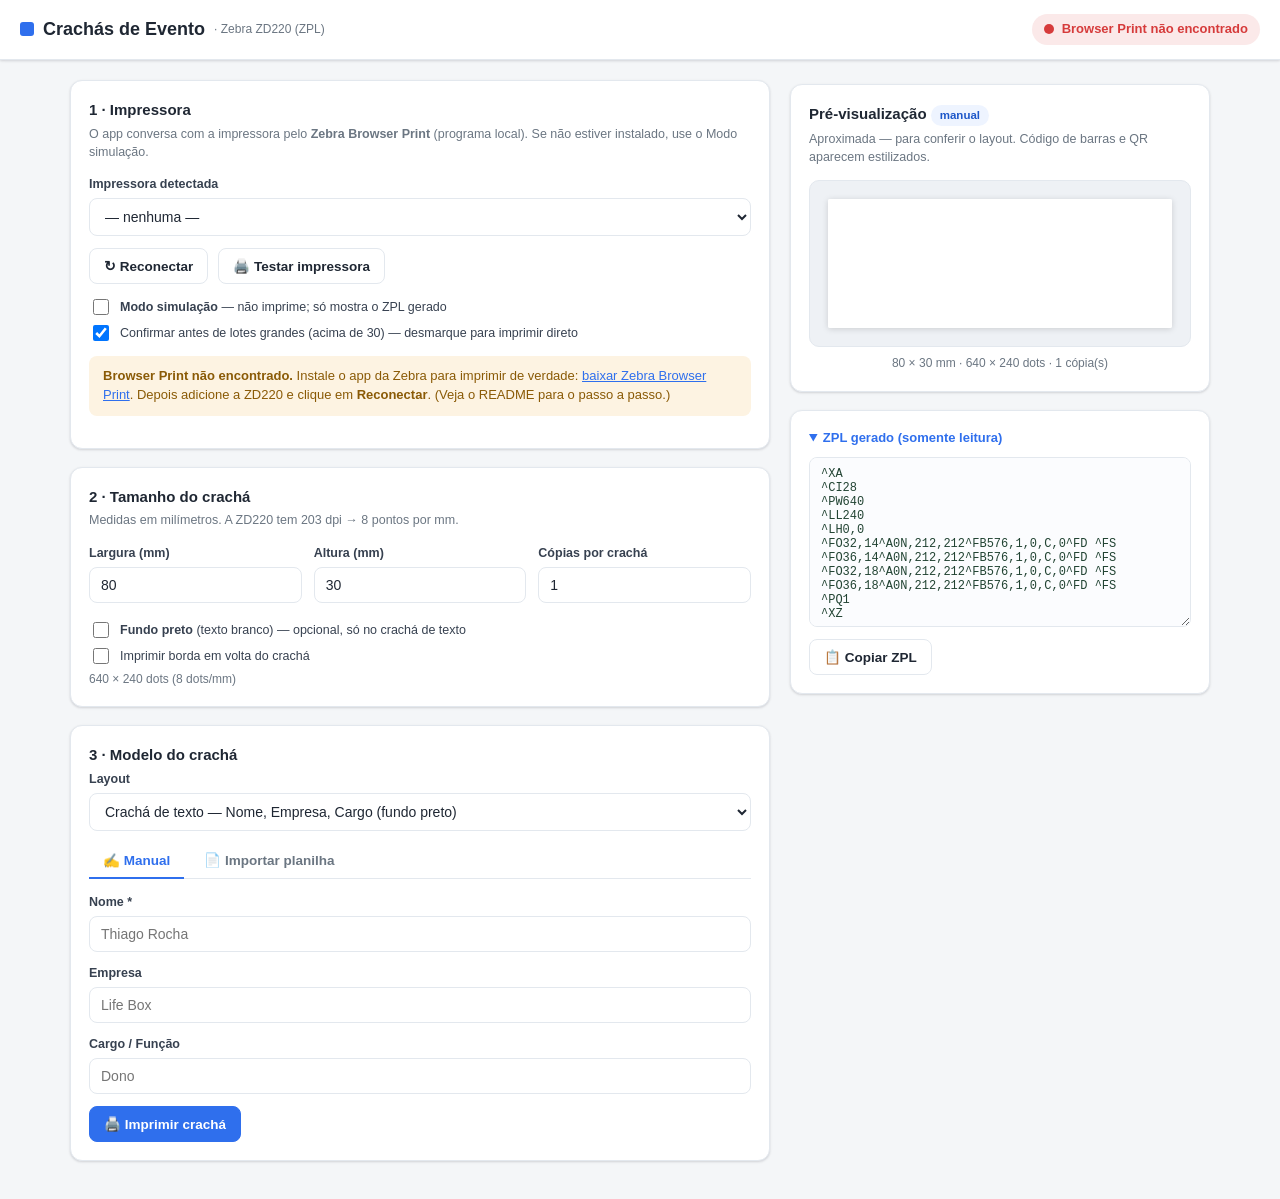
<file: index.html>
<!DOCTYPE html>
<html lang="pt-BR">
<head>
<meta charset="UTF-8" />
<meta name="viewport" content="width=device-width, initial-scale=1.0" />
<title>Crachás de Evento — Impressão Zebra ZD220</title>

<!-- SheetJS (leitura de .xlsx / .csv) via CDN -->
<script src="libs/xlsx-0.18.5.full.min.js"></script>

<!-- Zebra BrowserPrint SDK (arquivos locais — ver libs/README.md).
     Se não existirem, o app continua funcionando em "Modo simulação". -->
<script src="libs/BrowserPrint-3.1.250.min.js" onerror="window.__bpMissing=true"></script>
<script src="libs/BrowserPrint-Zebra-1.1.250.min.js" onerror="window.__bpMissing=true"></script>

<!-- Núcleo compartilhado de layout/ZPL (usado também pelo admin.html) -->
<script src="js/cracha-core.js"></script>

<style>
  :root{
    --bg:#f4f6f8; --panel:#ffffff; --ink:#1f2733; --muted:#6b7682;
    --line:#e3e8ee; --brand:#2f6fed; --brand-d:#1d57c9;
    --ok:#1f9d55; --ok-bg:#e7f6ee; --err:#d63b3b; --err-bg:#fbe9e9;
    --warn:#b9770a; --warn-bg:#fdf3e2; --shadow:0 1px 2px rgba(16,24,40,.06),0 1px 3px rgba(16,24,40,.1);
  }
  *{box-sizing:border-box}
  body{
    margin:0; font-family:-apple-system,BlinkMacSystemFont,"Segoe UI",Roboto,Arial,sans-serif;
    background:var(--bg); color:var(--ink); font-size:14px; line-height:1.45;
  }
  header.topbar{
    background:var(--panel); border-bottom:1px solid var(--line);
    padding:14px 20px; display:flex; align-items:center; gap:16px; flex-wrap:wrap;
    position:sticky; top:0; z-index:20; box-shadow:var(--shadow);
  }
  .logo{font-weight:700; font-size:18px; display:flex; align-items:center; gap:9px}
  .logo .dot{width:14px;height:14px;border-radius:3px;background:var(--brand)}
  .status{
    margin-left:auto; display:flex; align-items:center; gap:8px; font-weight:600;
    padding:6px 12px; border-radius:999px; font-size:13px;
  }
  .status .led{width:10px;height:10px;border-radius:50%}
  .status.on{background:var(--ok-bg);color:var(--ok)} .status.on .led{background:var(--ok)}
  .status.off{background:var(--err-bg);color:var(--err)} .status.off .led{background:var(--err)}
  .status.sim{background:var(--warn-bg);color:var(--warn)} .status.sim .led{background:var(--warn)}

  .wrap{max-width:1180px; margin:20px auto; padding:0 20px; display:grid;
        grid-template-columns:1fr 420px; gap:20px; align-items:start}
  @media (max-width:980px){ .wrap{grid-template-columns:1fr} }

  .card{background:var(--panel); border:1px solid var(--line); border-radius:12px;
        padding:18px; margin-bottom:18px; box-shadow:var(--shadow)}
  .card h2{margin:0 0 4px; font-size:15px}
  .card .hint{color:var(--muted); font-size:12.5px; margin:0 0 14px}

  label{display:block; font-weight:600; font-size:12.5px; margin:0 0 5px; color:#374150}
  input[type=text], input[type=number], select, textarea{
    width:100%; padding:9px 11px; border:1px solid var(--line); border-radius:8px;
    font-size:14px; font-family:inherit; background:#fff; color:var(--ink);
  }
  input:focus, select:focus, textarea:focus{outline:2px solid #cfe0ff; border-color:var(--brand)}
  .row{display:flex; gap:12px; flex-wrap:wrap}
  .row > div{flex:1; min-width:120px}
  .field{margin-bottom:12px}
  .chkline{display:flex; align-items:center; gap:8px; margin:4px 0}
  .chkline input{width:16px;height:16px}
  .chkline label{margin:0; font-weight:500}

  button{
    font-family:inherit; font-size:13.5px; font-weight:600; cursor:pointer;
    border:1px solid var(--line); background:#fff; color:var(--ink);
    padding:9px 14px; border-radius:8px; transition:.12s;
  }
  button:hover{background:#f7f9fc}
  button.primary{background:var(--brand); border-color:var(--brand); color:#fff}
  button.primary:hover{background:var(--brand-d)}
  button:disabled{opacity:.5; cursor:not-allowed}
  .btnbar{display:flex; gap:10px; flex-wrap:wrap; margin-top:6px}

  .tabs{display:flex; gap:6px; margin-bottom:14px; border-bottom:1px solid var(--line)}
  .tabs button{border:none; background:none; padding:9px 14px; border-bottom:2px solid transparent;
               border-radius:0; color:var(--muted); margin-bottom:-1px}
  .tabs button.active{color:var(--brand); border-bottom-color:var(--brand)}

  .banner{padding:11px 14px; border-radius:8px; font-size:13px; margin-bottom:14px; display:none}
  .banner.show{display:block}
  .banner.ok{background:var(--ok-bg);color:#15633a}
  .banner.err{background:var(--err-bg);color:#9b2222}
  .banner.warn{background:var(--warn-bg);color:#8a5a06}
  .banner.info{background:#eef4ff;color:#1d57c9}

  /* Preview */
  .preview-wrap{position:sticky; top:84px}
  #previewBox{display:flex; justify-content:center; padding:18px; background:#eef1f5;
              border:1px solid var(--line); border-radius:10px; min-height:140px}
  #preview{background:#fff; box-shadow:0 1px 6px rgba(0,0,0,.15); border-radius:2px; max-width:100%}
  .dims{text-align:center; color:var(--muted); font-size:12px; margin-top:8px}
  textarea#zpl{font-family:ui-monospace,SFMono-Regular,Menlo,Consolas,monospace;
               font-size:12px; height:170px; white-space:pre; resize:vertical; color:#243; background:#fbfcfe}

  table.grid{width:100%; border-collapse:collapse; font-size:13px; margin-top:8px}
  table.grid th, table.grid td{border:1px solid var(--line); padding:6px 8px; text-align:left}
  table.grid th{background:#f4f7fb; position:sticky; top:0}
  table.grid tr.sel{background:#eef4ff}
  table.grid tr:hover{background:#f6f9ff; cursor:pointer}
  .tablescroll{max-height:340px; overflow:auto; border:1px solid var(--line); border-radius:8px}
  .maps{display:grid; grid-template-columns:1fr 1fr; gap:10px}
  @media (max-width:520px){ .maps{grid-template-columns:1fr} }

  .pill{display:inline-block; background:#eef4ff; color:#1d57c9; border-radius:999px;
        padding:2px 9px; font-size:11.5px; font-weight:600}
  details summary{cursor:pointer; font-weight:600; font-size:13px; color:var(--brand)}
  code{background:#eef1f5; padding:1px 5px; border-radius:4px; font-size:12px}
  a{color:var(--brand)}
  .small{font-size:12px;color:var(--muted)}
</style>
</head>
<body>

<header class="topbar">
  <div class="logo"><span class="dot"></span> Crachás de Evento <span class="small" style="font-weight:500">· Zebra ZD220 (ZPL)</span></div>
  <div id="status" class="status off"><span class="led"></span><span id="statusText">Conectando…</span></div>
</header>

<div id="banner" class="banner"></div>

<div class="wrap">
  <!-- ================= COLUNA ESQUERDA: CONTROLES ================= -->
  <div>
    <!-- IMPRESSORA -->
    <div class="card">
      <h2>1 · Impressora</h2>
      <p class="hint">O app conversa com a impressora pelo <b>Zebra Browser Print</b> (programa local). Se não estiver instalado, use o Modo simulação.</p>
      <div class="field">
        <label for="printerSelect">Impressora detectada</label>
        <select id="printerSelect"><option>Procurando…</option></select>
      </div>
      <div class="btnbar">
        <button id="btnReconnect">↻ Reconectar</button>
        <button id="btnTest">🖨️ Testar impressora</button>
      </div>
      <div class="chkline" style="margin-top:12px">
        <input type="checkbox" id="simulate" />
        <label for="simulate"><b>Modo simulação</b> — não imprime; só mostra o ZPL gerado</label>
      </div>
      <div class="chkline">
        <input type="checkbox" id="confirmBig" checked />
        <label for="confirmBig">Confirmar antes de lotes grandes (acima de 30) — desmarque para imprimir direto</label>
      </div>
      <div id="installHelp" class="banner warn" style="margin-top:12px">
        <b>Browser Print não encontrado.</b> Instale o app da Zebra para imprimir de verdade:
        <a href="https://www.zebra.com/us/en/support-downloads/software/printer-software/browser-print.html" target="_blank" rel="noopener">baixar Zebra Browser Print</a>.
        Depois adicione a ZD220 e clique em <b>Reconectar</b>. (Veja o README para o passo a passo.)
      </div>
    </div>

    <!-- CONFIG ETIQUETA -->
    <div class="card">
      <h2>2 · Tamanho do crachá</h2>
      <p class="hint">Medidas em milímetros. A ZD220 tem 203 dpi → 8 pontos por mm.</p>
      <div class="row">
        <div class="field"><label for="widthMm">Largura (mm)</label><input type="number" id="widthMm" min="10" max="200" step="1" value="90" /></div>
        <div class="field"><label for="heightMm">Altura (mm)</label><input type="number" id="heightMm" min="10" max="200" step="1" value="60" /></div>
        <div class="field"><label for="copies">Cópias por crachá</label><input type="number" id="copies" min="1" max="999" step="1" value="1" /></div>
      </div>
      <div class="chkline"><input type="checkbox" id="dark" /><label for="dark"><b>Fundo preto</b> (texto branco) — opcional, só no crachá de texto</label></div>
      <div class="chkline"><input type="checkbox" id="border" /><label for="border">Imprimir borda em volta do crachá</label></div>
      <div class="small" id="dotsInfo"></div>
    </div>

    <!-- MODELO -->
    <div class="card">
      <h2>3 · Modelo do crachá</h2>
      <div class="field">
        <label for="template">Layout</label>
        <select id="template">
          <option value="texto">Crachá de texto — Nome, Empresa, Cargo (fundo preto)</option>
          <option value="qr">Crachá com QR Code — Nome + QR (URL/contato)</option>
          <option value="codigobarras">Crachá com código de barras — Nome + matrícula</option>
        </select>
      </div>
      <div id="symbologyField" class="field" style="display:none">
        <label for="symbology">Tipo de código de barras</label>
        <select id="symbology">
          <option value="CODE128">Code 128 (qualquer texto/número) — padrão</option>
          <option value="EAN13">EAN-13 (12–13 dígitos)</option>
        </select>
      </div>

      <!-- MODOS DE ENTRADA -->
      <div class="tabs">
        <button id="tabManual" class="active">✍️ Manual</button>
        <button id="tabImport">📄 Importar planilha</button>
      </div>

      <!-- MANUAL -->
      <div id="modeManual">
        <div id="manualFields"></div>
        <div class="btnbar">
          <button id="btnPrintManual" class="primary">🖨️ Imprimir crachá</button>
        </div>
      </div>

      <!-- IMPORT -->
      <div id="modeImport" style="display:none">
        <div class="field">
          <label for="gsheetUrl">📊 Link do Google Sheets</label>
          <input type="text" id="gsheetUrl" placeholder="https://docs.google.com/spreadsheets/d/.../edit" />
          <div class="btnbar" style="margin-top:8px"><button id="btnLoadSheet" class="primary">Carregar do Google Sheets</button></div>
          <p class="small" style="margin-top:6px">A planilha precisa estar como <b>“Qualquer pessoa com o link → Leitor”</b> (ou publicada na web). Colunas sugeridas: <code>Nome</code>, <code>Empresa</code>, <code>Cargo</code>. Veja o README.</p>
        </div>
        <div class="field">
          <label for="fileInput">…ou carregue um arquivo do PC (.xlsx / .csv)</label>
          <input type="file" id="fileInput" accept=".xlsx,.xls,.csv" />
        </div>
        <div id="mappingBox" style="display:none; margin-top:16px">
          <label>Mapear colunas da planilha → campos do crachá</label>
          <div id="maps" class="maps"></div>
          <div class="btnbar" style="margin-top:14px">
            <button id="btnSelectAll">Selecionar todas</button>
            <button id="btnSelectNone">Limpar seleção</button>
            <button id="btnPrintSelected" class="primary">🖨️ Imprimir selecionadas (<span id="selCount">0</span>)</button>
            <button id="btnCancel" style="display:none">⛔ Cancelar impressão</button>
          </div>
          <p class="small" style="margin-top:6px">Dica: clique numa linha para pré-visualizá-la à direita.</p>
          <div class="tablescroll" style="margin-top:10px"><table class="grid" id="dataTable"></table></div>
        </div>
      </div>
    </div>
  </div>

  <!-- ================= COLUNA DIREITA: PREVIEW ================= -->
  <div>
    <div class="preview-wrap">
      <div class="card">
        <h2>Pré-visualização <span class="pill" id="previewSource">manual</span></h2>
        <p class="hint">Aproximada — para conferir o layout. Código de barras e QR aparecem estilizados.</p>
        <div id="previewBox"><canvas id="preview" width="360" height="240"></canvas></div>
        <div class="dims" id="dims"></div>
      </div>
      <div class="card">
        <details open>
          <summary>ZPL gerado (somente leitura)</summary>
          <textarea id="zpl" readonly spellcheck="false" style="margin-top:10px"></textarea>
          <div class="btnbar"><button id="btnCopyZpl">📋 Copiar ZPL</button></div>
        </details>
      </div>
    </div>
  </div>
</div>

<script>
/* ============================================================
   Crachás de Evento — Zebra ZD220 (203 dpi, ZPL II)
   HTML + JS puro. Comunicação via Zebra Browser Print.
   ============================================================ */

const $ = id => document.getElementById(id);
/* Layout, ZPL e nomes curtos vêm do núcleo compartilhado (js/cracha-core.js) */
const { DPMM, clamp, mm2dots, san, onlyDigits, shortName, resolveDisplayNames, layoutToZPL } = CrachaCore;
const buildLayout = (tpl, d, W, H) => CrachaCore.buildLayout(tpl, d, W, H, config);
const STORE_KEY = 'cracha-zd220-config-v2';
const BIG_BATCH = 30;           // pede confirmação acima disso
const BATCH_DELAY = 200;        // ms entre etiquetas no lote (protege a memória da impressora)
const sleep = ms => new Promise(r=>setTimeout(r, ms));

/* ---------- Estado ---------- */
let config = {
  widthMm:80, heightMm:30, copies:1, border:false, dark:false, confirmBig:true,
  template:'texto', symbology:'CODE128', simulate:false, printerName:null, sheetUrl:''
};
let batchRunning = false, batchCancel = false;
let selectedDevice = null;
let deviceList = [];
let importRows = [];      // [{__sel:bool, cells:[...]}]
let importHeaders = [];   // ['Nome','Cargo',...]
let mapping = {};         // fieldKey -> column index (or -1)
let previewRowIndex = -1; // linha da planilha em preview (modo import)
let mode = 'manual';

/* ---------- Modelos de crachá ---------- */
const TEMPLATES = {
  texto: { label:'Texto', fields:[
    {key:'nome',    label:'Nome', req:true, ph:'Thiago Rocha'},
    {key:'empresa', label:'Empresa', ph:'Life Box'},
    {key:'cargo',   label:'Cargo / Função', ph:'Dono'},
  ]},
  qr: { label:'QR', fields:[
    {key:'nome',    label:'Nome', req:true, ph:'Maria Oliveira'},
    {key:'qrdata',  label:'Dados do QR (URL, e-mail, vCard…)', req:true, ph:'https://evento.com/p/123'},
    {key:'legenda', label:'Legenda abaixo do QR (opcional)', ph:'Acme Ltda'},
  ]},
  codigobarras: { label:'Código de barras', fields:[
    {key:'nome',    label:'Nome', req:true, ph:'Maria Oliveira'},
    {key:'codigo',  label:'Código / Matrícula', req:true, ph:'1024'},
    {key:'legenda', label:'Legenda (opcional)', ph:'Participante'},
  ]},
};

/* ============================================================
   PERSISTÊNCIA (localStorage — liberado em projeto local/Pages)
   ============================================================ */
function saveConfig(){ try{ localStorage.setItem(STORE_KEY, JSON.stringify(config)); }catch(e){} }
function loadConfig(){
  try{ const s = localStorage.getItem(STORE_KEY); if(s) config = Object.assign(config, JSON.parse(s)); }catch(e){}
}

/* ============================================================
   MENSAGENS
   ============================================================ */
let bannerTimer = null;
function banner(text, type='info', sticky=false){
  const b = $('banner');
  b.className = 'banner show ' + type;
  b.innerHTML = text;
  clearTimeout(bannerTimer);
  if(!sticky) bannerTimer = setTimeout(()=>{ b.className = 'banner'; }, 5000);
}

/* ============================================================
   BROWSER PRINT — detecção e conexão
   ============================================================ */
function setStatus(state, text){
  const s = $('status');
  s.className = 'status ' + state;
  $('statusText').textContent = text;
}

function connectPrinter(){
  if(config.simulate){
    setStatus('sim','Modo simulação (não imprime)');
    return;
  }
  if(typeof BrowserPrint === 'undefined' || window.__bpMissing){
    setStatus('off','Browser Print não encontrado');
    $('installHelp').classList.add('show');
    fillPrinterSelect([]);
    return;
  }
  $('installHelp').classList.remove('show');
  setStatus('off','Procurando impressoras…');

  // Lista todas as impressoras locais
  BrowserPrint.getLocalDevices(function(devices){
    deviceList = (devices||[]).filter(d => d.deviceType === 'printer' || !d.deviceType);
    fillPrinterSelect(deviceList);
    if(deviceList.length === 0){
      setStatus('off','Nenhuma impressora Zebra encontrada');
      banner('Browser Print está rodando, mas nenhuma impressora foi encontrada. Ligue a ZD220, conecte o USB e clique em <b>Reconectar</b>.', 'warn', true);
      return;
    }
    // Tenta restaurar a última usada; senão usa a padrão
    BrowserPrint.getDefaultDevice('printer', function(def){
      const wanted = config.printerName && deviceList.find(d=>d.name===config.printerName);
      const dev = wanted || def || deviceList[0];
      selectDevice(dev ? dev.name : deviceList[0].name);
    }, function(){
      selectDevice(deviceList[0].name);
    });
  }, function(err){
    setStatus('off','Browser Print não encontrado');
    $('installHelp').classList.add('show');
    fillPrinterSelect([]);
  }, 'printer');
}

function fillPrinterSelect(list){
  const sel = $('printerSelect');
  sel.innerHTML = '';
  if(!list || list.length === 0){
    sel.innerHTML = '<option value="">— nenhuma —</option>';
    return;
  }
  list.forEach(d=>{
    const o = document.createElement('option');
    o.value = d.name; o.textContent = d.name + (d.connection ? ' ('+d.connection+')' : '');
    sel.appendChild(o);
  });
}

function selectDevice(name){
  selectedDevice = deviceList.find(d => d.name === name) || null;
  $('printerSelect').value = name;
  config.printerName = name; saveConfig();
  if(selectedDevice) setStatus('on','Conectado a ' + selectedDevice.name);
}

/* Envia ZPL para a impressora (ou simula). Retorna Promise. */
function sendZpl(zpl){
  return new Promise((resolve, reject)=>{
    if(config.simulate || !selectedDevice){
      console.log('--- ZPL (simulado) ---\n' + zpl);
      resolve({simulated:true});
      return;
    }
    selectedDevice.send(zpl, ()=>resolve({simulated:false}), (e)=>reject(e||'Falha ao enviar para a impressora'));
  });
}

/* ============================================================
   GERAÇÃO DE LAYOUT + ZPL — movidos para js/cracha-core.js
   ============================================================ */

/* Gera o ZPL completo a partir de um objeto de dados */
function zplFor(data){
  const W = mm2dots(config.widthMm), H = mm2dots(config.heightMm);
  const layout = buildLayout(config.template, data, W, H);
  return layoutToZPL(layout, W, H, config.copies);
}

/* ============================================================
   PREVIEW (canvas) — usa o mesmo layout do ZPL
   ============================================================ */
function hashStr(s){ let h=2166136261; for(let i=0;i<s.length;i++){ h^=s.charCodeAt(i); h=Math.imul(h,16777619);} return h>>>0; }
function nextRand(state){ return (Math.imul(state,1103515245)+12345)>>>0; }

function drawFakeQR(ctx,x,y,size,data){
  const n=25, cell=size/n;
  ctx.fillStyle='#111';
  let h = hashStr(data||'x');
  for(let r=0;r<n;r++) for(let c=0;c<n;c++){
    h = nextRand(h);
    const inFinder = (r<7&&c<7)||(r<7&&c>=n-7)||(r>=n-7&&c<7);
    let on;
    if(inFinder){
      const rr = r<7?r:r-(n-7), cc = c<7?c:c-(n-7);
      on = (rr===0||rr===6||cc===0||cc===6||(rr>=2&&rr<=4&&cc>=2&&cc<=4));
    } else { on = ((h>>>17)&1)===1; }
    if(on) ctx.fillRect(x+c*cell, y+r*cell, Math.ceil(cell), Math.ceil(cell));
  }
  ctx.strokeStyle='#d0d4da'; ctx.strokeRect(x,y,size,size);
}

function drawFakeBarcode(ctx,x,y,w,h,data){
  const textH = Math.max(11, h*0.24), barH = h - textH;
  ctx.fillStyle='#111';
  let s = hashStr((data||'')+'|'+config.symbology);
  let cx = x;
  while(cx < x+w-2){
    s = nextRand(s); const bw = 1 + (s%4);
    s = nextRand(s); const gap = 1 + (s%3);
    ctx.fillRect(cx, y, bw, barH); cx += bw + gap;
  }
  ctx.font = `${Math.max(9, textH*0.8)}px ui-monospace, monospace`;
  ctx.textAlign='center'; ctx.textBaseline='top'; ctx.fillStyle='#111';
  const shown = config.symbology==='EAN13' ? onlyDigits(data) : String(data||'');
  ctx.fillText(shown, x+w/2, y+barH+2, w);
}

function renderPreview(layout, W, H){
  const canvas = $('preview');
  const maxW = 372, maxH = 300;
  const scale = Math.min(maxW/W, maxH/H);
  const cw = Math.max(1,Math.round(W*scale)), ch = Math.max(1,Math.round(H*scale));
  canvas.width = cw; canvas.height = ch;
  const ctx = canvas.getContext('2d');
  ctx.fillStyle='#fff'; ctx.fillRect(0,0,cw,ch);

  for(const e of layout){
    if(e.type === 'bg'){
      ctx.fillStyle='#111'; ctx.fillRect(e.x*scale, e.y*scale, e.w*scale, e.h*scale);
    } else if(e.type === 'box'){
      ctx.strokeStyle='#111'; ctx.lineWidth=Math.max(1, e.thickness*scale);
      ctx.strokeRect(e.x*scale, e.y*scale, e.w*scale, e.h*scale);
    } else if(e.type === 'text'){
      ctx.fillStyle = e.reverse ? '#fff' : '#111';
      ctx.font = `${e.bold?'bold ':''}${Math.max(6, e.font*scale)}px Arial, sans-serif`;
      ctx.textBaseline='top';
      const txt = e.upper ? String(e.text).toUpperCase() : String(e.text);
      const bw = e.blockW*scale;
      ctx.textAlign = e.align==='C'?'center':e.align==='R'?'right':'left';
      const dx = e.align==='C' ? e.x*scale+bw/2 : e.align==='R' ? e.x*scale+bw : e.x*scale;
      ctx.fillText(txt, dx, e.y*scale, bw);
    } else if(e.type === 'qr'){
      drawFakeQR(ctx, e.x*scale, e.y*scale, e.est*scale, e.data);
    } else if(e.type === 'barcode'){
      drawFakeBarcode(ctx, e.x*scale, e.y*scale, e.blockW*scale, e.height*scale, e.data);
    }
  }
  $('dims').textContent = `${config.widthMm} × ${config.heightMm} mm  ·  ${W} × ${H} dots  ·  ${config.copies} cópia(s)`;
}

/* ============================================================
   COLETA DE DADOS + ATUALIZAÇÃO DA UI
   ============================================================ */
function currentManualData(){
  const d = {};
  TEMPLATES[config.template].fields.forEach(f=>{
    const inp = $('mf_'+f.key);
    d[f.key] = inp ? inp.value : '';
  });
  if(d.nome != null) d.nome = shortName(d.nome);   // primeiro nome + primeiro sobrenome
  return d;
}

function currentImportData(rowIdx){
  const d = {};
  const row = importRows[rowIdx];
  if(!row) return d;
  TEMPLATES[config.template].fields.forEach(f=>{
    const col = mapping[f.key];
    d[f.key] = (col != null && col >= 0) ? san(row.cells[col]) : '';
  });
  // nome curto e único, já resolvido para o lote inteiro
  if(row.displayNome != null) d.nome = row.displayNome;
  else if(d.nome != null) d.nome = shortName(d.nome);
  return d;
}

function refreshPreview(){
  let data;
  if(mode === 'import' && importRows.length){
    const idx = previewRowIndex >= 0 ? previewRowIndex : firstSelectedRow();
    data = currentImportData(idx >= 0 ? idx : 0);
    $('previewSource').textContent = idx >= 0 ? ('linha '+(idx+1)) : 'planilha';
  } else {
    data = currentManualData();
    $('previewSource').textContent = 'manual';
  }
  const W = mm2dots(config.widthMm), H = mm2dots(config.heightMm);
  const layout = buildLayout(config.template, data, W, H);
  renderPreview(layout, W, H);
  $('zpl').value = layoutToZPL(layout, W, H, config.copies);
  $('dotsInfo').textContent = `${W} × ${H} dots (8 dots/mm)`;
}

/* Renderiza os campos do modo manual conforme o modelo */
function renderManualFields(){
  const box = $('manualFields'); box.innerHTML = '';
  TEMPLATES[config.template].fields.forEach(f=>{
    const wrap = document.createElement('div'); wrap.className = 'field';
    const lab = document.createElement('label'); lab.textContent = f.label + (f.req ? ' *' : '');
    lab.htmlFor = 'mf_'+f.key;
    const inp = document.createElement('input');
    inp.type='text'; inp.id='mf_'+f.key; inp.placeholder = f.ph || '';
    inp.addEventListener('input', refreshPreview);
    wrap.appendChild(lab); wrap.appendChild(inp); box.appendChild(wrap);
  });
}

/* ============================================================
   VALIDAÇÃO + IMPRESSÃO
   ============================================================ */
function validate(data){
  const miss = TEMPLATES[config.template].fields.filter(f=>f.req && !san(data[f.key]).trim());
  if(miss.length){ return 'Preencha: ' + miss.map(f=>f.label).join(', '); }
  if(config.template==='codigobarras' && config.symbology==='EAN13'){
    const dig = onlyDigits(data.codigo);
    if(dig.length < 12 || dig.length > 13) return 'EAN-13 precisa de 12 ou 13 dígitos (você informou '+dig.length+').';
  }
  return null;
}

async function printManual(){
  const data = currentManualData();
  const err = validate(data);
  if(err){ banner('⚠️ ' + err, 'warn'); return; }

  const total = Number(config.copies)||1;
  if(config.confirmBig && total > BIG_BATCH && !confirm(`Você vai imprimir ${total} crachás. Continuar?`)) return;

  const zpl = zplFor(data);
  try{
    const r = await sendZpl(zpl);
    banner(r.simulated
      ? '✅ Simulação OK — ZPL gerado (veja o painel à direita e o console).'
      : `✅ Enviado para <b>${selectedDevice.name}</b> (${total} cópia(s)).`, 'ok');
  }catch(e){
    banner('❌ Erro ao imprimir: ' + e + '. A impressora está ligada e o Browser Print rodando?', 'err', true);
  }
}

async function printSelected(){
  if(batchRunning) return;
  const sel = importRows.map((r,i)=>({r,i})).filter(x=>x.r.__sel);
  if(sel.length === 0){ banner('Selecione pelo menos uma linha.', 'warn'); return; }

  // valida todas antes
  for(const {i} of sel){
    const err = validate(currentImportData(i));
    if(err){ banner(`⚠️ Linha ${i+1}: ${err}`, 'warn', true); return; }
  }

  const totalLabels = sel.length * (Number(config.copies)||1);
  if(config.confirmBig && totalLabels > BIG_BATCH &&
     !confirm(`Você vai imprimir ${totalLabels} crachás (${sel.length} pessoas × ${config.copies} cópia(s)). Continuar?`)) return;

  batchRunning = true; batchCancel = false;
  $('btnPrintSelected').style.display = 'none';
  $('btnCancel').textContent = '⛔ Cancelar impressão';
  $('btnCancel').style.display = '';

  let done = 0, simulated = false, simLog = [];
  banner(`Imprimindo… 0/${sel.length}`, 'info', true);
  for(const {i} of sel){
    if(batchCancel){ banner(`⛔ Impressão cancelada em ${done}/${sel.length} crachás.`, 'warn', true); break; }
    const zpl = zplFor(currentImportData(i));
    try{
      const res = await sendZpl(zpl);
      simulated = simulated || res.simulated;
      if(res.simulated) simLog.push('### Linha '+(i+1)+'\n'+zpl);
      done++;
      banner(`Imprimindo… ${done}/${sel.length}` + (config.simulate?'' : ' — clique em Cancelar para parar'), 'info', true);
      if(!res.simulated && done < sel.length) await sleep(BATCH_DELAY);   // ritmo p/ não estourar a memória
    }catch(e){
      banner(`❌ Parou na linha ${i+1}: ${e}. ${done} já foram enviados.`, 'err', true);
      break;
    }
  }

  batchRunning = false;
  $('btnCancel').style.display = 'none';
  $('btnPrintSelected').style.display = '';

  if(batchCancel) return;   // mensagem de cancelamento já foi mostrada
  if(simulated){
    console.log('===== LOTE SIMULADO ('+done+' crachás) =====\n' + simLog.join('\n\n'));
    banner(`✅ Simulação OK — ${done} crachás gerados (ZPL no console do navegador).`, 'ok', true);
  } else {
    banner(`✅ ${done} crachás enviados para <b>${selectedDevice.name}</b>.`, 'ok', true);
  }
}

function testPrinter(){
  const W = mm2dots(config.widthMm), H = mm2dots(config.heightMm);
  const zpl =
`^XA
^CI28
^PW${W}
^LL${H}
^LH0,0
^FO8,8^GB${W-16},${H-16},3^FS
^FO0,${Math.round(H*0.18)}^A0N,${clamp(Math.round(H*0.16),26,70)},${clamp(Math.round(H*0.16),26,70)}^FB${W},1,0,C,0^FDTESTE ZD220^FS
^FO0,${Math.round(H*0.45)}^A0N,${clamp(Math.round(H*0.09),20,40)},${clamp(Math.round(H*0.09),20,40)}^FB${W},2,0,C,0^FDBrowser Print OK - acentuacao: cao, coracao^FS
^FO0,${Math.round(H*0.72)}^A0N,26,26^FB${W},1,0,C,0^FD${config.widthMm}x${config.heightMm} mm^FS
^PQ1
^XZ`;
  sendZpl(zpl).then(r=>{
    banner(r.simulated ? '✅ Etiqueta de teste (simulada) — veja o console.' : '✅ Etiqueta de teste enviada.', 'ok');
  }).catch(e=> banner('❌ Falha no teste: ' + e, 'err', true));
}

/* ============================================================
   IMPORTAÇÃO DE PLANILHA (SheetJS)
   ============================================================ */
/* Recebe as linhas já parseadas (array de arrays) e monta a tabela/mapeamento. */
function ingestRows(rows, sourceName){
  if(!rows || rows.length < 2){ banner('A planilha precisa de um cabeçalho e ao menos 1 linha de dados.', 'warn', true); return; }
  importHeaders = rows[0].map(h=>san(h).trim() || '(coluna sem nome)');
  importRows = rows.slice(1).map(cells=>({ __sel:true, cells: importHeaders.map((_,i)=>san(cells[i])) }));
  autoMap();
  computeDisplayNames();
  buildMappingUI();
  buildTable();
  $('mappingBox').style.display = 'block';
  previewRowIndex = 0;
  updateSelCount(); refreshPreview();
  banner(`✅ ${importRows.length} linha(s) carregada(s) de ${sourceName}.`, 'ok');
}

/* Calcula o nome curto e único de cada linha (com base na coluna mapeada para "nome"). */
function computeDisplayNames(){
  const col = mapping['nome'];
  const fulls = importRows.map(r => (col != null && col >= 0) ? san(r.cells[col]) : '');
  const resolved = resolveDisplayNames(fulls);
  importRows.forEach((r,i)=> r.displayNome = resolved[i]);
}

function rowsFromCsvText(text){
  const wb = XLSX.read(text, {type:'string'});
  const ws = wb.Sheets[wb.SheetNames[0]];
  return XLSX.utils.sheet_to_json(ws, {header:1, defval:'', blankrows:false});
}

function handleFile(file){
  // CSV: lê como texto UTF-8 (evita acentos quebrados, ex.: "João" → "JoÃ£o").
  // XLSX/XLS: lê como binário (o arquivo é um zip).
  const isCsv = /\.csv$/i.test(file.name) || file.type === 'text/csv';
  const reader = new FileReader();
  reader.onload = (ev)=>{
    try{
      let rows;
      if(isCsv){
        rows = rowsFromCsvText(ev.target.result);
      } else {
        const wb = XLSX.read(new Uint8Array(ev.target.result), {type:'array'});
        const ws = wb.Sheets[wb.SheetNames[0]];
        rows = XLSX.utils.sheet_to_json(ws, {header:1, defval:'', blankrows:false});
      }
      ingestRows(rows, `“${file.name}”`);
    }catch(e){
      banner('❌ Não consegui ler o arquivo: ' + e, 'err', true);
    }
  };
  if(isCsv) reader.readAsText(file, 'UTF-8');
  else reader.readAsArrayBuffer(file);
}

/* Converte um link normal do Google Sheets na URL que devolve CSV. */
function googleSheetCsvUrl(raw){
  raw = String(raw).trim();
  if(!raw) return null;
  if(/output=csv/i.test(raw)) return raw;                       // já é export/publish CSV
  if(/\/pub\b/i.test(raw)) return raw + (raw.includes('?')?'&':'?') + 'output=csv'; // publicado na web
  const id = (raw.match(/\/spreadsheets\/d\/([a-zA-Z0-9-_]+)/) || [])[1];
  if(!id) return null;
  const gid = (raw.match(/[#&?]gid=(\d+)/) || [])[1] || '0';
  return `https://docs.google.com/spreadsheets/d/${id}/gviz/tq?tqx=out:csv&gid=${gid}`;
}

async function loadGoogleSheet(){
  const raw = $('gsheetUrl').value.trim();
  const url = googleSheetCsvUrl(raw);
  if(!url){ banner('Cole um link válido do Google Sheets.', 'warn'); return; }
  banner('Carregando planilha do Google…', 'info', true);
  try{
    const res = await fetch(url, {redirect:'follow'});
    if(!res.ok) throw new Error('HTTP ' + res.status);
    const text = await res.text();
    if(/^\s*</.test(text) || /<!DOCTYPE|<html/i.test(text)){
      throw new Error('a planilha não está pública (recebi uma página, não os dados).');
    }
    config.sheetUrl = raw; saveConfig();
    ingestRows(rowsFromCsvText(text), 'Google Sheets');
  }catch(e){
    const cors = /Failed to fetch|NetworkError|CORS/i.test(String(e));
    banner('❌ Não consegui ler o Google Sheets: ' + (cors ? 'o navegador bloqueou o acesso. ' : e.message + ' ')
      + 'Confirme o compartilhamento como <b>“Qualquer pessoa com o link → Leitor”</b>, ou use <b>Arquivo → Compartilhar → Publicar na web → CSV</b> e cole esse link. Em último caso, baixe como CSV e use “carregar arquivo”.', 'err', true);
  }
}

const norm = s => s.toLowerCase().normalize('NFD').replace(/[̀-ͯ]/g,'').replace(/[^a-z0-9]/g,'');
function autoMap(){
  mapping = {};
  const aliases = {
    nome:['nome','name','participante','pessoa','fullname'],
    cargo:['cargo','funcao','role','titulo','title','position'],
    empresa:['empresa','company','organizacao','org','instituicao'],
    evento:['evento','event'],
    qrdata:['qr','qrcode','url','link','contato','email','vcard','dados'],
    codigo:['codigo','code','matricula','id','barcode','crachanum'],
    legenda:['legenda','caption','obs','subtitulo'],
  };
  TEMPLATES[config.template].fields.forEach(f=>{
    let found = -1;
    const al = aliases[f.key] || [f.key];
    importHeaders.forEach((h,i)=>{ if(found<0 && al.includes(norm(h))) found = i; });
    if(found<0) importHeaders.forEach((h,i)=>{ if(found<0 && al.some(a=>norm(h).includes(a))) found = i; });
    mapping[f.key] = found;
  });
}

function buildMappingUI(){
  const box = $('maps'); box.innerHTML = '';
  TEMPLATES[config.template].fields.forEach(f=>{
    const wrap = document.createElement('div');
    const lab = document.createElement('label'); lab.textContent = f.label + (f.req?' *':'');
    const sel = document.createElement('select');
    sel.innerHTML = '<option value="-1">— (vazio) —</option>' +
      importHeaders.map((h,i)=>`<option value="${i}">${h}</option>`).join('');
    sel.value = mapping[f.key];
    sel.addEventListener('change', ()=>{ mapping[f.key] = parseInt(sel.value,10); computeDisplayNames(); buildTable(); refreshPreview(); });
    wrap.appendChild(lab); wrap.appendChild(sel); box.appendChild(wrap);
  });
}

function buildTable(){
  const t = $('dataTable');
  const fields = TEMPLATES[config.template].fields;
  let html = '<thead><tr><th style="width:34px"><input type="checkbox" id="chkAll"></th><th style="width:34px">#</th>'
    + fields.map(f=>`<th>${f.key==='nome'?'Nome (no crachá)':f.label}</th>`).join('') + '</tr></thead><tbody>';
  importRows.forEach((row,i)=>{
    html += `<tr data-i="${i}" class="${row.__sel?'sel':''}">`
      + `<td><input type="checkbox" class="rowchk" data-i="${i}" ${row.__sel?'checked':''}></td>`
      + `<td>${i+1}</td>`
      + fields.map(f=>{
          if(f.key==='nome') return `<td><b>${san(row.displayNome)}</b></td>`;
          const c = mapping[f.key]; return `<td>${(c!=null&&c>=0)? san(row.cells[c]) : '<span class="small">—</span>'}</td>`;
        }).join('')
      + '</tr>';
  });
  html += '</tbody>';
  t.innerHTML = html;

  $('chkAll').checked = importRows.every(r=>r.__sel);
  $('chkAll').addEventListener('change', e=>{ importRows.forEach(r=>r.__sel=e.target.checked); buildTable(); updateSelCount(); refreshPreview(); });
  t.querySelectorAll('.rowchk').forEach(chk=>{
    chk.addEventListener('change', e=>{ e.stopPropagation(); const i=+chk.dataset.i; importRows[i].__sel=chk.checked; chk.closest('tr').classList.toggle('sel',chk.checked); $('chkAll').checked = importRows.every(r=>r.__sel); updateSelCount(); });
  });
  t.querySelectorAll('tbody tr').forEach(tr=>{
    tr.addEventListener('click', e=>{ if(e.target.classList.contains('rowchk')) return; previewRowIndex = +tr.dataset.i; refreshPreview(); });
  });
}

function firstSelectedRow(){ for(let i=0;i<importRows.length;i++) if(importRows[i].__sel) return i; return -1; }
function updateSelCount(){ $('selCount').textContent = importRows.filter(r=>r.__sel).length; }

/* ============================================================
   WIRING / EVENTOS
   ============================================================ */
function applyConfigToInputs(){
  $('widthMm').value = config.widthMm;
  $('heightMm').value = config.heightMm;
  $('copies').value = config.copies;
  $('dark').checked = config.dark;
  $('border').checked = config.border;
  $('confirmBig').checked = config.confirmBig;
  $('template').value = config.template;
  $('symbology').value = config.symbology;
  $('simulate').checked = config.simulate;
  $('gsheetUrl').value = config.sheetUrl || '';
  $('symbologyField').style.display = (config.template==='codigobarras') ? 'block' : 'none';
}

function bindEvents(){
  $('widthMm').addEventListener('input', e=>{ config.widthMm = clamp(+e.target.value||10,10,200); saveConfig(); refreshPreview(); });
  $('heightMm').addEventListener('input', e=>{ config.heightMm = clamp(+e.target.value||10,10,200); saveConfig(); refreshPreview(); });
  $('copies').addEventListener('input', e=>{ config.copies = clamp(+e.target.value||1,1,999); saveConfig(); refreshPreview(); });
  $('dark').addEventListener('change', e=>{ config.dark = e.target.checked; saveConfig(); refreshPreview(); });
  $('border').addEventListener('change', e=>{ config.border = e.target.checked; saveConfig(); refreshPreview(); });

  $('template').addEventListener('change', e=>{
    config.template = e.target.value; saveConfig();
    $('symbologyField').style.display = (config.template==='codigobarras') ? 'block' : 'none';
    renderManualFields();
    if(importRows.length){ autoMap(); computeDisplayNames(); buildMappingUI(); buildTable(); }
    refreshPreview();
  });
  $('symbology').addEventListener('change', e=>{ config.symbology = e.target.value; saveConfig(); refreshPreview(); });

  $('confirmBig').addEventListener('change', e=>{ config.confirmBig = e.target.checked; saveConfig(); });
  $('btnCancel').addEventListener('click', ()=>{ batchCancel = true; $('btnCancel').textContent = '⛔ Cancelando…'; });

  $('simulate').addEventListener('change', e=>{ config.simulate = e.target.checked; saveConfig(); connectPrinter(); });

  $('printerSelect').addEventListener('change', e=>{ selectDevice(e.target.value); });
  $('btnReconnect').addEventListener('click', connectPrinter);
  $('btnTest').addEventListener('click', testPrinter);
  $('btnPrintManual').addEventListener('click', printManual);

  $('tabManual').addEventListener('click', ()=>switchMode('manual'));
  $('tabImport').addEventListener('click', ()=>switchMode('import'));

  $('btnLoadSheet').addEventListener('click', loadGoogleSheet);
  $('gsheetUrl').addEventListener('keydown', e=>{ if(e.key==='Enter') loadGoogleSheet(); });
  $('fileInput').addEventListener('change', e=>{ if(e.target.files[0]) handleFile(e.target.files[0]); });
  $('btnSelectAll').addEventListener('click', ()=>{ importRows.forEach(r=>r.__sel=true); buildTable(); updateSelCount(); });
  $('btnSelectNone').addEventListener('click', ()=>{ importRows.forEach(r=>r.__sel=false); buildTable(); updateSelCount(); });
  $('btnPrintSelected').addEventListener('click', printSelected);

  $('btnCopyZpl').addEventListener('click', ()=>{
    navigator.clipboard.writeText($('zpl').value).then(()=>banner('ZPL copiado.', 'ok')).catch(()=>{});
  });
}

function switchMode(m){
  mode = m;
  $('tabManual').classList.toggle('active', m==='manual');
  $('tabImport').classList.toggle('active', m==='import');
  $('modeManual').style.display = m==='manual' ? 'block' : 'none';
  $('modeImport').style.display = m==='import' ? 'block' : 'none';
  refreshPreview();
}

/* ---------- Início ---------- */
function init(){
  loadConfig();
  applyConfigToInputs();
  renderManualFields();
  bindEvents();
  refreshPreview();
  connectPrinter();
}
window.addEventListener('DOMContentLoaded', init);
</script>
</body>
</html>
</file>
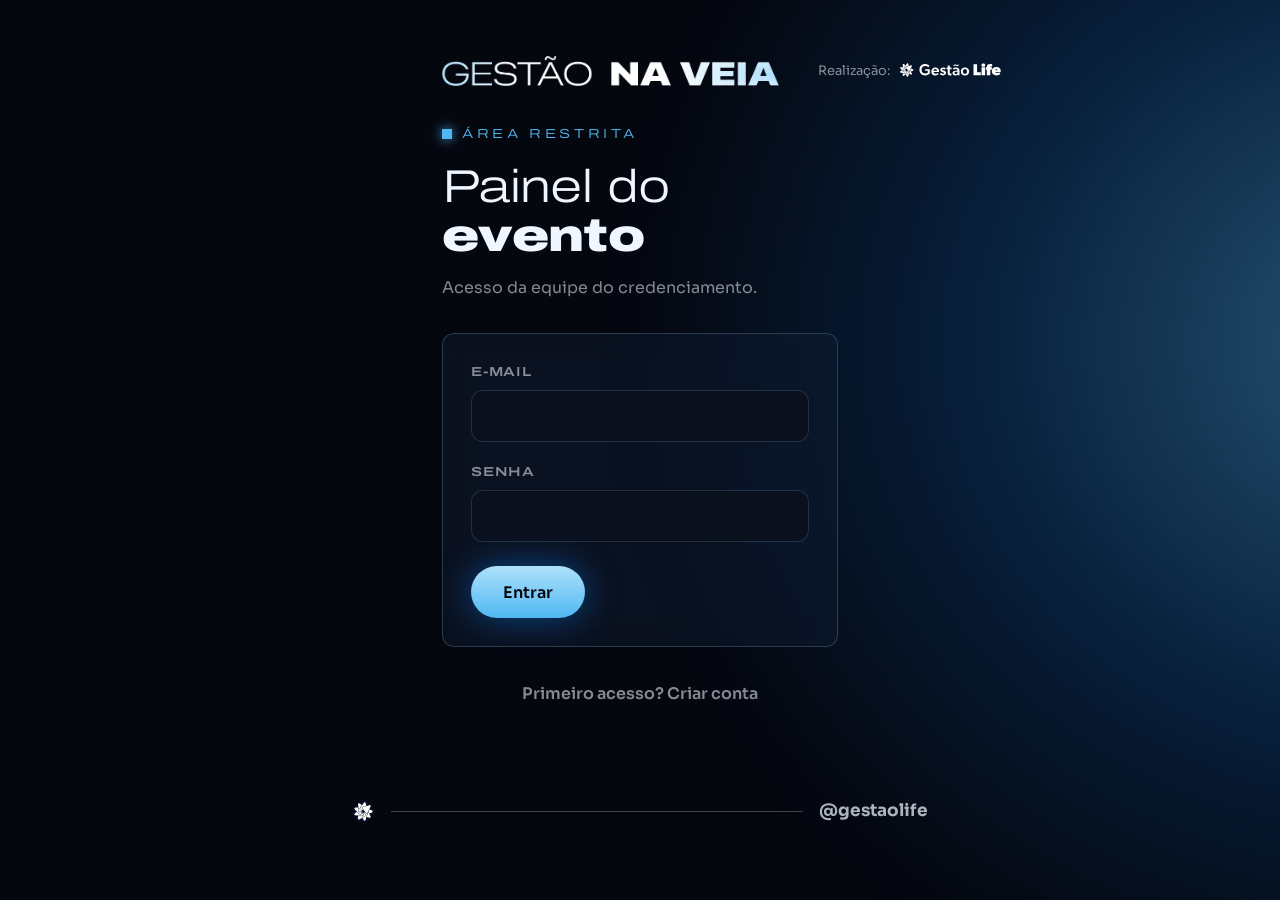
<file: admin.html>
<!doctype html>
<html lang="pt-BR">
  <head>
    <meta charset="UTF-8" />
    <meta name="viewport" content="width=device-width, initial-scale=1, viewport-fit=cover" />
    <meta name="robots" content="noindex, nofollow" />
    <title>Painel do evento · Gestão na Veia</title>
    <meta name="theme-color" content="#05070F" />

    <link rel="preconnect" href="https://fonts.googleapis.com" />
    <link rel="preconnect" href="https://fonts.gstatic.com" crossorigin />
    <link
      href="https://fonts.googleapis.com/css2?family=Archivo:wdth,wght@125,300;125,400;125,600;125,900&family=Sora:wght@400;600;700&display=swap"
      rel="stylesheet"
    />

    <link rel="stylesheet" href="assets/css/gestao-na-veia.css" />
    <link rel="stylesheet" href="assets/css/crachas.css" />

    <!-- Planilhas, impressora Zebra, núcleo do crachá, banco e QR: tudo local -->
    <script src="libs/xlsx-0.18.5.full.min.js"></script>
    <script src="libs/BrowserPrint-3.1.250.min.js" onerror="window.__bpMissing=true"></script>
    <script src="libs/BrowserPrint-Zebra-1.1.250.min.js" onerror="window.__bpMissing=true"></script>
    <script src="js/cracha-core.js"></script>
    <script src="libs/supabase-js-2.112.4.min.js"></script>
    <script src="js/supabase-config.js"></script>
    <script src="libs/qrcode-generator-1.4.4.js"></script>
  </head>
  <body>
    <noscript>
      <div style="padding: 24px; font-family: sans-serif; color: #eff6ff; background: #05070f">
        Este painel precisa de JavaScript habilitado no navegador para funcionar.
      </div>
    </noscript>

    <!-- ===================== CARREGANDO ===================== -->
    <div class="pagina" id="viewCarregando">
      <section class="secao">
        <div class="container centro"><p class="corpo mt-32">Carregando…</p></div>
      </section>
    </div>

    <!-- ===================== LOGIN ===================== -->
    <div class="pagina oculto" id="viewLogin">
      <div class="halo"></div>
      <section class="secao conteudo-relativo">
        <div class="container" style="max-width: 460px">
          <header class="cartaz__topo" style="margin-bottom: 36px">
            <div class="marca-gnv" role="img" aria-label="Gestão na Veia"></div>
            <div class="endosso">
              <span class="endosso__rotulo">Realização:</span>
              <div class="marca-gl" role="img" aria-label="Gestão Life"></div>
            </div>
          </header>

          <p class="eyebrow">Área restrita</p>
          <h1 class="h1 mt-16" id="loginTitulo">Painel do <span class="destaque">evento</span></h1>
          <p class="corpo mt-16" id="loginHint" style="color: var(--frost-55)">
            Acesso da equipe do credenciamento.
          </p>

          <div class="alerta alerta--erro oculto mt-24" id="loginBanner">
            <strong id="loginBannerTitulo">Atenção</strong>
            <p id="loginBannerTexto"></p>
          </div>

          <form class="cartao mt-32" id="formLogin">
            <div class="campo">
              <label for="l_email">E-mail</label>
              <input type="email" id="l_email" autocomplete="username" required />
            </div>
            <div class="campo" style="margin-bottom: 0">
              <label for="l_senha">Senha</label>
              <input type="password" id="l_senha" autocomplete="current-password" required />
            </div>
            <button type="submit" class="btn btn-cta mt-24" id="btnLogin">Entrar</button>
          </form>

          <p class="centro mt-24">
            <button type="button" class="btn btn-texto" id="alternarCadastro">
              Primeiro acesso? Criar conta
            </button>
          </p>
        </div>
      </section>

      <footer class="rodape-canal conteudo-relativo">
        <div class="simbolo-gl" role="img" aria-label="Gestão Life"></div>
        <div class="rodape-canal__filete"></div>
        <span class="rodape-canal__arroba">@gestaolife</span>
      </footer>
    </div>

    <!-- ===================== SEM PERMISSÃO ===================== -->
    <div class="pagina oculto" id="viewNegado">
      <div class="halo halo--baixo-esquerda"></div>
      <section class="secao conteudo-relativo">
        <div class="container" style="max-width: 520px">
          <div class="cartao mt-32">
            <p class="rotulo">Área restrita</p>
            <h2 class="h2 mt-16">Esta conta não tem acesso</h2>
            <p class="corpo mt-16" style="color: var(--frost-55)">
              Você entrou como <strong style="color: var(--frost-100)" id="negadoEmail"></strong>, mas
              este e-mail não está na lista de administradores. Peça a quem administra o evento para
              adicionar você em <strong style="color: var(--frost-100)">Configurações, Administradores</strong>.
            </p>
            <button type="button" class="btn btn-secundario btn--curto mt-24" id="btnSairNegado">Sair</button>
          </div>
        </div>
      </section>
    </div>

    <!-- ===================== PAINEL ===================== -->
    <div class="pagina oculto" id="viewMain">
      <header class="topo-fixo">
        <div class="topo-fixo__interno">
          <div class="marca-gnv" role="img" aria-label="Gestão na Veia"></div>
          <div class="endosso endosso--topo-painel">
            <span class="endosso__rotulo">Realização:</span>
            <div class="marca-gl" role="img" aria-label="Gestão Life"></div>
          </div>
          <div class="topo-fixo__acoes">
            <span class="pill" id="pillRealtime">
              <span class="pill__led"></span><span id="pillRealtimeTxt">Conectando</span>
            </span>
            <button type="button" class="pill pill--clicavel" id="pillPrinter"
                    title="Como ligar a impressora">
              <span class="pill__led"></span><span id="pillPrinterTxt">Impressora</span>
            </button>
            <span class="legenda" id="userBox"></span>
            <button type="button" class="btn btn-texto btn--curto" id="btnSair">Sair</button>
          </div>
        </div>
      </header>

      <!-- Impressão parada: precisa aparecer mesmo com a recepção na aba de
           participantes, senão a fila para e ninguém percebe. -->
      <div class="barra-pausada oculto" id="barraPausada">
        <div class="barra-pausada__texto">
          <strong>Impressão pausada</strong>
          <span id="barraPausadaTexto"></span>
        </div>
        <button type="button" class="btn btn-cta btn--curto" id="btnImprimirAgora">
          Imprimir agora
        </button>
      </div>

      <div class="halo halo--faixa-inferior"></div>

      <section class="secao conteudo-relativo">
        <div class="container container--painel">
          <p class="eyebrow" id="eyebrowPainel">Credenciamento</p>
          <h1 class="h1 mt-16" id="tituloPainel">Painel do <span class="destaque">evento</span></h1>

          <nav class="abas mt-24" role="tablist">
            <button class="aba" role="tab" data-aba="participantes" aria-selected="true">Participantes</button>
            <button class="aba" role="tab" data-aba="estacao" aria-selected="false">Estação</button>
            <button class="aba" role="tab" data-aba="cartaz" aria-selected="false">Cartaz QR</button>
            <button class="aba" role="tab" data-aba="config" aria-selected="false">Configurações</button>
          </nav>

          <!-- ---------- PARTICIPANTES ---------- -->
          <div class="mt-24" id="pane_participantes">
            <div class="grade grade--3">
              <div class="cartao-numero">
                <span class="numero" id="totalInscritos">0</span>
                <span class="rotulo">Inscritos</span>
              </div>
              <div class="cartao-numero">
                <span class="numero" id="totalImpressos">0</span>
                <span class="rotulo">Crachás impressos</span>
              </div>
              <div class="cartao-numero">
                <span class="numero" id="totalPendentes">0</span>
                <span class="rotulo">Na fila</span>
              </div>
            </div>

            <div class="barra-ferramentas mt-24">
              <div class="busca">
                <input type="text" id="busca" placeholder="Buscar por nome ou empresa…" />
              </div>
              <button type="button" class="btn btn-secundario btn--curto" id="btnAtualizar">
                Atualizar
              </button>
              <button type="button" class="btn btn-cta btn--curto" id="btnNovo">Novo participante</button>
              <button type="button" class="btn btn-secundario btn--curto" id="btnXlsx">Planilha .xlsx</button>
              <button type="button" class="btn btn-secundario btn--curto" id="btnCsv">CSV</button>
            </div>

            <p class="contagem mt-16" id="contador">0 inscrições</p>
            <div class="lista-participantes mt-16" id="listaParticipantes"></div>
            <div class="lista-vazia oculto" id="listaVazia">
              <p class="corpo">Nenhuma inscrição ainda.</p>
              <p class="corpo-sm mt-8">Assim que alguém ler o QR Code do cartaz, aparece aqui na hora.</p>
            </div>
          </div>

          <!-- ---------- ESTAÇÃO ---------- -->
          <div class="mt-24 oculto" id="pane_estacao">
            <div class="grade--estacao">
              <div class="cartao cartao-altura-total">
                <p class="rotulo">Impressão automática</p>
                <p class="corpo mt-16" style="color: var(--frost-55)">
                  Deixe esta tela aberta no computador ligado à Zebra. Cada inscrição nova imprime o
                  crachá sozinha, com nome, empresa e função.
                </p>

                <div class="caixa-auto mt-24" id="caixaAuto">
                  <label class="alternador" style="margin-top: 0">
                    <input type="checkbox" id="e_auto" />
                    <span>
                      <strong>Impressão automática ligada</strong>
                      <span class="legenda">Ao ligar, imprime também quem já está na fila.</span>
                    </span>
                  </label>
                  <div class="grupo-botoes mt-24">
                    <span class="numero" style="font-size: 38px" id="numPendentes">0</span>
                    <span class="corpo-sm">na fila</span>
                    <span style="flex: 1"></span>
                    <button type="button" class="btn btn-secundario btn--curto" id="btnImprimirPendentes">
                      Imprimir a fila agora
                    </button>
                  </div>
                </div>

                <div class="alerta alerta--erro oculto mt-24" id="bannerEstacao">
                  <strong id="bannerEstacaoTitulo">Impressão pausada</strong>
                  <p id="bannerEstacaoTexto"></p>
                </div>
                <button type="button" class="btn btn-cta btn--curto mt-16 oculto" id="btnRetomar">
                  Retomar impressão
                </button>

                <hr class="filete mt-24 mb-16" />
                <p class="rotulo mb-16">Últimos crachás</p>
                <div class="registro" id="registro">
                  <p class="corpo-sm" id="registroVazio">Nada impresso ainda nesta sessão.</p>
                </div>
              </div>

              <div>
                <div class="cartao">
                  <p class="rotulo">Impressora</p>
                  <p class="corpo-sm mt-8">
                    Precisa do Zebra Browser Print aberto neste computador.
                    <a href="https://www.zebra.com/us/en/support-downloads/software/printer-software/browser-print.html"
                       target="_blank" rel="noopener" id="linkBaixarBP">Baixar</a>
                  </p>
                  <div class="campo mt-16">
                    <label for="printerSelect">Impressora conectada</label>
                    <select id="printerSelect"></select>
                  </div>
                  <div class="grupo-botoes">
                    <button type="button" class="btn btn-secundario btn--curto" id="btnReconectar">Reconectar</button>
                    <button type="button" class="btn btn-secundario btn--curto" id="btnTeste">Testar</button>
                  </div>
                  <label class="alternador">
                    <input type="checkbox" id="e_sim" />
                    <span>
                      <strong>Modo simulação</strong>
                      <span class="legenda">Gera o crachá sem imprimir. Para testar sem papel.</span>
                    </span>
                  </label>
                  <!-- Os dois atalhos que resolvem a montagem de um PC novo:
                       baixar o programa e liberar o certificado do localhost. -->
                  <div class="alerta alerta--aviso oculto mt-16" id="bannerBP">
                    <strong id="bannerBPTitulo">Aviso</strong>
                    <p id="bannerBPTexto"></p>
                    <div class="grupo-botoes mt-16">
                      <button type="button" class="btn btn-cta btn--curto" id="btnAjudaEstacao">
                        Ver o passo a passo
                      </button>
                      <a class="btn btn-texto btn--curto" href="https://localhost:9101"
                         target="_blank" rel="noopener">Liberar o certificado</a>
                    </div>
                    <p class="legenda mt-8">
                      Instale o programa, abra o endereço do certificado uma vez e aceite o aviso
                      de segurança. Depois clique em Reconectar. A Zebra pede um cadastro rápido
                      para liberar o download.
                      <strong style="color: var(--frost-100)">No Mac, adicione a impressora em
                      Ajustes do Sistema, Impressoras e Scanners, antes de abrir o Browser
                      Print</strong>: no macOS ele só enxerga a Zebra depois que ela já está no
                      sistema. Passo a passo em
                      <a href="https://support.zebra.com/article/Installing-Zebra-Browser-Print-for-Mac"
                         target="_blank" rel="noopener">o guia oficial da Zebra</a>.
                    </p>
                  </div>
                </div>

                <div class="cartao mt-16">
                  <p class="rotulo mb-16">Etiqueta</p>
                  <div class="grade grade--2">
                    <div class="campo" style="margin-bottom: 0">
                      <label for="e_w">Largura (mm)</label>
                      <input type="number" id="e_w" min="20" max="120" />
                    </div>
                    <div class="campo" style="margin-bottom: 0">
                      <label for="e_h">Altura (mm)</label>
                      <input type="number" id="e_h" min="15" max="120" />
                    </div>
                  </div>
                  <label class="alternador">
                    <input type="checkbox" id="e_dark" />
                    <span><strong>Fundo preto</strong>
                      <span class="legenda">Crachá com letras brancas em fundo preto.</span></span>
                  </label>
                  <label class="alternador">
                    <input type="checkbox" id="e_border" />
                    <span><strong>Borda</strong>
                      <span class="legenda">Moldura fina em volta do crachá.</span></span>
                  </label>
                  <p class="legenda mt-24 mb-16">Prévia do último crachá</p>
                  <canvas id="previaCracha" class="previa-cracha" width="372" height="140"></canvas>
                </div>
              </div>
            </div>
          </div>

          <!-- ---------- CARTAZ ---------- -->
          <div class="mt-24 oculto" id="pane_cartaz">
            <div class="cartao">
              <p class="rotulo">Cartaz do evento</p>
              <p class="corpo mt-16" style="color: var(--frost-55)">
                Imprima em A4 e deixe na recepção. O código abre a inscrição no celular e usa a cidade
                definida em <strong style="color: var(--frost-100)">Configurações</strong>.
              </p>
              <div class="grupo-botoes mt-24">
                <button type="button" class="btn btn-cta btn--curto" id="btnImprimirCartaz">
                  Imprimir cartaz A4
                </button>
                <label class="alternador" style="margin-top: 0">
                  <input type="checkbox" id="cartazClaro" />
                  <span>
                    <strong>Fundo claro</strong>
                    <span class="legenda">Para impressora comum: economiza muita tinta.</span>
                  </span>
                </label>
              </div>
              <div class="caixa-link mt-24">
                <div style="min-width: 0">
                  <p class="legenda">Endereço que o QR Code abre</p>
                  <p class="link-publico" id="cartazUrl">…</p>
                </div>
                <button type="button" class="btn btn-secundario btn--curto" id="btnCopiarLink">Copiar</button>
              </div>
            </div>

            <div class="mt-24" id="areaCartaz">
              <div class="cartaz" id="cartaz">
                <div class="halo"></div>
                <!-- triângulo da marca: girado, sangrando pelo canto inferior direito -->
                <svg class="triangulo" viewBox="0 0 1000 1000" aria-hidden="true"
                     style="width: 52%; right: -16%; bottom: -14%; transform: rotate(28deg)">
                  <path d="M 327.8 119.7 L 798.7 142.5 A 118 118 0 0 1 905.4 296.2
                           L 762.6 744.3 A 118 118 0 0 1 553.3 775.9
                           L 225.2 305.0 A 118 118 0 0 1 327.8 119.7 Z" />
                </svg>

                <div class="cartaz__interno">
                  <div class="cartaz__conteudo">
                    <div class="marca-gnv cartaz__marca" role="img" aria-label="Gestão na Veia"></div>
                    <p class="cartaz__eyebrow" id="cartazEdicao">Credenciamento</p>
                    <p class="cartaz__titulo">
                      Faça sua <span class="destaque">inscrição</span>
                    </p>
                    <div class="cartaz__qr" id="qrBox"></div>
                    <div>
                      <p class="cartaz__chamada">Aponte a câmera do celular para o código</p>
                      <p class="cartaz__passos">
                        Leva 30 segundos. Seu crachá já sai impresso aqui na recepção.
                      </p>
                    </div>
                    <p class="cartaz__url" id="cartazUrlImpresso"></p>
                  </div>

                  <div class="cartaz__rodape">
                    <div class="cartaz__endosso">
                      <span class="endosso__rotulo">Realização:</span>
                      <div class="marca-gl" role="img" aria-label="Gestão Life"></div>
                    </div>
                    <span class="rodape-canal__arroba">@gestaolife</span>
                  </div>
                </div>
              </div>
            </div>
          </div>

          <!-- ---------- CONFIGURAÇÕES ---------- -->
          <div class="mt-24 oculto" id="pane_config">
            <div class="grade grade--2">
              <form class="cartao cartao-altura-total" id="formConfig">
                <p class="rotulo mb-16">Identidade do evento</p>
                <div class="campo">
                  <label for="cfg_nome">Nome do evento</label>
                  <input type="text" id="cfg_nome" maxlength="80" placeholder="Ex.: Gestão na Veia" />
                </div>
                <div class="campo">
                  <label for="cfg_cidade">Cidade</label>
                  <input type="text" id="cfg_cidade" maxlength="60" placeholder="Ex.: Foz do Iguaçu" />
                  <span class="legenda">Aparece no cartaz do QR Code e na tela de inscrição.</span>
                </div>
                <div class="campo">
                  <label for="cfg_zap">Link do grupo do WhatsApp</label>
                  <input type="text" id="cfg_zap" placeholder="https://chat.whatsapp.com/…" />
                  <span class="legenda">Vira o botão na confirmação. Deixe vazio para ocultar.</span>
                </div>
                <div class="campo">
                  <label for="cfg_msg">Mensagem de confirmação</label>
                  <input type="text" id="cfg_msg" maxlength="160" />
                </div>
                <button type="submit" class="btn btn-cta btn--curto" id="btnSalvarCfg">Salvar</button>
              </form>

              <div>
                <div class="cartao">
                  <p class="rotulo mb-16">Administradores</p>
                  <p class="corpo-sm">
                    Quem pode abrir este painel. A pessoa ainda precisa criar a conta na tela de login.
                  </p>
                  <div class="mt-16" id="listaAdmins" style="display: flex; flex-direction: column; gap: 10px"></div>
                  <div class="campo mt-16" style="margin-bottom: 0">
                    <label for="novoAdmin">Adicionar e-mail</label>
                    <input type="email" id="novoAdmin" placeholder="pessoa@exemplo.com" />
                  </div>
                  <button type="button" class="btn btn-secundario btn--curto mt-16" id="btnAddAdmin">
                    Adicionar
                  </button>
                </div>

                <div class="cartao mt-16">
                  <p class="rotulo mb-16">Minha senha</p>
                  <div class="campo" style="margin-bottom: 0">
                    <label for="novaSenha">Nova senha</label>
                    <input type="password" id="novaSenha" autocomplete="new-password" />
                  </div>
                  <button type="button" class="btn btn-secundario btn--curto mt-16" id="btnTrocarSenha">
                    Alterar senha
                  </button>
                </div>
              </div>
            </div>
          </div>
        </div>
      </section>

      <footer class="rodape-canal conteudo-relativo" style="max-width: 1120px">
        <div class="simbolo-gl" role="img" aria-label="Gestão Life"></div>
        <div class="rodape-canal__filete"></div>
        <span class="rodape-canal__arroba">@gestaolife</span>
      </footer>
    </div>

    <!-- ===================== MODAL PARTICIPANTE ===================== -->
    <div class="overlay oculto" id="modalFundo">
      <div class="overlay__caixa">
        <p class="rotulo" id="modalTitulo">Novo participante</p>

        <div class="alerta alerta--erro oculto mt-16" id="modalBanner">
          <strong>Confira os dados</strong>
          <p id="modalBannerTexto"></p>
        </div>

        <form class="mt-24" id="formParticipante">
          <div class="campo">
            <label for="m_nome">Nome completo</label>
            <input type="text" id="m_nome" maxlength="120" />
          </div>
          <div class="campo">
            <label for="m_telefone">Telefone com DDD</label>
            <input type="tel" id="m_telefone" maxlength="16" inputmode="numeric"
                   placeholder="(00) 00000-0000" />
          </div>
          <div class="campo">
            <label for="m_empresa">Empresa</label>
            <input type="text" id="m_empresa" maxlength="120" />
          </div>
          <div class="campo">
            <label for="m_funcao">Função</label>
            <select id="m_funcao"></select>
          </div>
          <div class="campo oculto" id="m_funcao_outro_box">
            <label for="m_funcao_outro">Qual função?</label>
            <input type="text" id="m_funcao_outro" maxlength="60" />
          </div>
          <div class="campo">
            <label for="m_segmento">Segmento</label>
            <select id="m_segmento"></select>
          </div>
          <div class="campo">
            <label for="m_faturamento">Faturamento mensal</label>
            <select id="m_faturamento"></select>
          </div>
          <div class="campo">
            <label for="m_sistema">Sistema que utiliza</label>
            <input type="text" id="m_sistema" maxlength="80" />
          </div>
          <div class="grupo-botoes" style="justify-content: flex-end">
            <button type="button" class="btn btn-texto btn--curto" id="btnModalCancelar">Cancelar</button>
            <button type="submit" class="btn btn-cta btn--curto" id="btnModalSalvar">Salvar</button>
          </div>
        </form>
      </div>
    </div>

    <!-- ===================== AJUDA DA IMPRESSORA ===================== -->
    <div class="overlay oculto" id="modalImpressora">
      <div class="overlay__caixa" style="max-width: 560px">
        <p class="rotulo">Ligar a impressora neste computador</p>
        <h2 class="h3 mt-16">Três passos, uma vez por computador</h2>
        <p class="corpo-sm mt-8" id="ajudaEstado"></p>

        <div class="grupo-botoes mt-24">
          <a class="btn btn-cta btn--curto" id="ajudaDownload" href="#" target="_blank" rel="noopener">
            Baixar o Browser Print
          </a>
          <a class="btn btn-secundario btn--curto" href="https://localhost:9101"
             target="_blank" rel="noopener">Liberar o certificado</a>
        </div>
        <p class="legenda mt-8" id="ajudaSistema"></p>

        <hr class="filete mt-24 mb-16" />

        <ol class="ajuda-passos" id="ajudaPassos"></ol>

        <hr class="filete mt-24 mb-16" />
        <p class="legenda">
          Instaladores guardados no
          <a href="https://drive.google.com/drive/folders/1dAnXfUy0VKtohrLawIIAhlRLworIxBHp"
             target="_blank" rel="noopener">Drive da Gestão Life</a>.
          Também dá para baixar direto da
          <a href="https://www.zebra.com/us/en/support-downloads/software/printer-software/browser-print.html"
             target="_blank" rel="noopener">página da Zebra</a>, que pede um cadastro rápido.
        </p>

        <div class="grupo-botoes mt-24" style="justify-content: flex-end">
          <button type="button" class="btn btn-texto btn--curto" id="btnAjudaFechar">Fechar</button>
          <button type="button" class="btn btn-cta btn--curto" id="btnAjudaReconectar">
            Já instalei, reconectar
          </button>
        </div>
      </div>
    </div>

    <!-- área usada só na impressão do cartaz -->
    <div id="area-impressao" style="display: none"></div>

    <script>
      (function () {
        'use strict';
        const $ = (id) => document.getElementById(id);
        const C = CrachaCore;
        const ESTACAO_KEY = 'cracha-estacao-config-v1';
        const norm = (s) =>
          String(s || '').toLowerCase().normalize('NFD').replace(/[̀-ͯ]/g, '');
        const sleep = (ms) => new Promise((r) => setTimeout(r, ms));
        const esc = (s) =>
          String(s == null ? '' : s).replace(/[&<>"']/g, (c) =>
            ({ '&': '&amp;', '<': '&lt;', '>': '&gt;', '"': '&quot;', "'": '&#39;' }[c])
          );
        const mostrar = (el, visivel) =>
          (typeof el === 'string' ? $(el) : el).classList.toggle('oculto', !visivel);
        const fmtData = (ts) =>
          ts
            ? new Date(ts).toLocaleString('pt-BR', {
                day: '2-digit', month: '2-digit', hour: '2-digit', minute: '2-digit',
              })
            : '';

        /* ============================ estado ============================ */
        let sb = null;
        let sessao = null;
        let participantes = new Map();
        let canalRealtime = null;
        let pollTimer = null;

        let cfgEst = {
          widthMm: 80, heightMm: 30, dark: false, border: false,
          simulate: false, printerName: null, auto: false,
        };
        let fila = [];
        let processando = false;
        let pausadaPorErro = false;
        let ultimoImpresso = null;
        let editandoId = null;

        let selectedDevice = null;
        let deviceList = [];

        /* ============================ avisos ============================ */
        let avisoTimer = null;
        function aviso(texto, erro) {
          let el = document.querySelector('.aviso-flutuante');
          if (!el) {
            el = document.createElement('div');
            document.body.appendChild(el);
          }
          el.className = 'aviso-flutuante' + (erro ? ' aviso-flutuante--erro' : '');
          el.textContent = texto;
          clearTimeout(avisoTimer);
          avisoTimer = setTimeout(() => el.remove(), 5000);
        }
        function alerta(id, titulo, texto, visivel) {
          if (titulo != null && $(id + 'Titulo')) $(id + 'Titulo').textContent = titulo;
          if (texto != null && $(id + 'Texto')) $(id + 'Texto').textContent = texto;
          mostrar($(id), visivel !== false);
        }

        const mostrarView = (qual) =>
          ['viewCarregando', 'viewLogin', 'viewNegado', 'viewMain'].forEach((v) =>
            mostrar(v, v === qual)
          );

        /* ============================ abas ============================ */
        document.querySelectorAll('.aba').forEach((aba) =>
          aba.addEventListener('click', () => {
            document.querySelectorAll('.aba').forEach((x) =>
              x.setAttribute('aria-selected', String(x === aba))
            );
            ['participantes', 'estacao', 'cartaz', 'config'].forEach((nome) =>
              mostrar('pane_' + nome, nome === aba.dataset.aba)
            );
            if (aba.dataset.aba === 'cartaz') montarCartaz();
          })
        );

        /* ============================ selects ============================ */
        function montarSelect(sel, opcoes) {
          sel.innerHTML = '';
          const vazio = document.createElement('option');
          vazio.value = '';
          vazio.textContent = 'Selecione…';
          sel.appendChild(vazio);
          opcoes.forEach((v) => {
            const o = document.createElement('option');
            o.value = v;
            o.textContent = v;
            sel.appendChild(o);
          });
        }
        montarSelect($('m_funcao'), CRACHA_OPCOES.funcao);
        montarSelect($('m_faturamento'), CRACHA_OPCOES.faturamento);
        montarSelect($('m_segmento'), CRACHA_OPCOES.segmento);
        $('m_funcao').addEventListener('change', () =>
          mostrar('m_funcao_outro_box', $('m_funcao').value === 'Outro')
        );

        /* ============================ autenticação ============================ */
        function initSupabase() {
          try {
            sb = CRACHA_SUPABASE.client();
          } catch (e) {
            mostrarView('viewLogin');
            alerta('loginBanner', 'Sem conexão', 'Não foi possível carregar a conexão com o banco: ' + e.message);
            return;
          }
          sb.auth.onAuthStateChange((_ev, s) => tratarSessao(s));
          sb.auth.getSession().then(({ data }) => tratarSessao(data ? data.session : null));
        }

        let entrouNoPainel = false;
        async function tratarSessao(s) {
          sessao = s;
          if (!s) {
            entrouNoPainel = false;
            pararRealtime();
            mostrarView('viewLogin');
            return;
          }
          if (entrouNoPainel) return;
          mostrarView('viewCarregando');
          const { data: souAdmin, error } = await sb.rpc('cracha_is_admin');
          if (error) {
            mostrarView('viewLogin');
            alerta('loginBanner', 'Erro ao entrar', 'Não deu para verificar a permissão: ' + error.message);
            return;
          }
          if (!souAdmin) {
            $('negadoEmail').textContent = s.user.email;
            mostrarView('viewNegado');
            return;
          }
          entrouNoPainel = true;
          $('userBox').textContent = s.user.email;
          mostrarView('viewMain');
          await entrarNoPainel();
        }

        $('formLogin').addEventListener('submit', async (ev) => {
          ev.preventDefault();
          const email = $('l_email').value.trim();
          const senha = $('l_senha').value;
          if (!email || !senha) return;
          $('btnLogin').disabled = true;
          const modoCadastro = $('formLogin').dataset.modo === 'cadastro';
          try {
            if (modoCadastro) {
              const { error } = await sb.auth.signUp({
                email, password: senha,
                options: { emailRedirectTo: new URL('admin.html', location.href).href },
              });
              if (error) throw error;
              $('loginBanner').className = 'alerta alerta--sucesso mt-24';
              alerta('loginBanner', 'Conta criada',
                'Se chegar um e-mail de confirmação, clique no link antes de entrar. O e-mail também precisa estar na lista de administradores.');
            } else {
              const { error } = await sb.auth.signInWithPassword({ email, password: senha });
              if (error) throw error;
            }
          } catch (e) {
            const m = /invalid login credentials/i.test(e.message)
              ? 'E-mail ou senha incorretos.'
              : e.message;
            $('loginBanner').className = 'alerta alerta--erro mt-24';
            alerta('loginBanner', 'Não foi possível entrar', m);
          }
          $('btnLogin').disabled = false;
        });

        $('alternarCadastro').addEventListener('click', () => {
          const f = $('formLogin');
          const cadastro = f.dataset.modo !== 'cadastro';
          f.dataset.modo = cadastro ? 'cadastro' : '';
          $('loginTitulo').innerHTML = cadastro
            ? 'Criar <span class="destaque">conta</span>'
            : 'Painel do <span class="destaque">evento</span>';
          $('loginHint').textContent = cadastro
            ? 'Crie a conta com o e-mail já autorizado pela equipe.'
            : 'Acesso da equipe do credenciamento.';
          $('btnLogin').textContent = cadastro ? 'Criar conta' : 'Entrar';
          $('alternarCadastro').textContent = cadastro ? 'Já tenho conta' : 'Primeiro acesso? Criar conta';
          $('l_senha').autocomplete = cadastro ? 'new-password' : 'current-password';
        });

        const sair = () => sb.auth.signOut();
        $('btnSair').addEventListener('click', sair);
        $('btnSairNegado').addEventListener('click', sair);

        /* ============================ entrada ============================ */
        async function entrarNoPainel() {
          carregarCfgEstacao();
          await Promise.all([carregarParticipantes(), carregarConfigEvento(), carregarAdmins()]);
          ligarRealtime();
          conectarImpressora();
          atualizarPrevia();
          if (pollTimer) clearInterval(pollTimer);
          pollTimer = setInterval(() => { if (!document.hidden) sincronizar(); }, 60000);
          document.addEventListener('visibilitychange', () => {
            if (!document.hidden && entrouNoPainel) sincronizar();
          });
          if (cfgEst.auto) { $('e_auto').checked = true; refletirAuto(); carregarPendentes(); }
        }

        async function sincronizar() {
          await carregarParticipantes();
          if (cfgEst.auto) carregarPendentes();
        }

        /* ============================ participantes ============================ */
        async function carregarParticipantes() {
          const { data, error } = await sb
            .from(CRACHA_SUPABASE.TABELA_PARTICIPANTES)
            .select('*')
            .order('criado_em', { ascending: false });
          if (error) { aviso('Erro ao carregar inscrições: ' + error.message, true); return; }
          participantes = new Map((data || []).map((p) => [p.id, p]));
          renderLista();
        }

        const localUpsert = (p) => { participantes.set(p.id, p); renderLista(); };
        const localRemove = (id) => {
          participantes.delete(id);
          fila = fila.filter((x) => x !== id);
          renderLista();
        };
        const linhasOrdenadas = () =>
          [...participantes.values()].sort((a, b) => new Date(b.criado_em) - new Date(a.criado_em));

        function renderLista() {
          const filtro = norm($('busca').value.trim());
          // só procura por telefone quando o que foi digitado tem dígito, senão
          // o "contém string vazia" casaria com todo mundo.
          const filtroDigitos = filtro.replace(/\D/g, '');
          const linhas = linhasOrdenadas().filter(
            (p) =>
              !filtro ||
              norm(p.nome).includes(filtro) ||
              norm(p.empresa).includes(filtro) ||
              (filtroDigitos.length >= 3 &&
                String(p.telefone || '').replace(/\D/g, '').includes(filtroDigitos))
          );

          $('listaParticipantes').innerHTML = linhas
            .map((p) => {
              const dados = [
                p.telefone && esc(p.telefone),
                p.segmento && esc(p.segmento),
                p.faturamento && esc(p.faturamento),
                p.sistema && esc(p.sistema),
                fmtData(p.criado_em),
                p.origem === 'admin' ? 'cadastro na recepção' : '',
              ].filter(Boolean);
              return `
              <article class="linha-participante${p.impresso_em ? '' : ' linha-participante--pendente'}" data-id="${p.id}">
                <div class="linha-participante__corpo">
                  <div class="linha-participante__topo">
                    <span class="linha-participante__nome">${esc(p.nome)}</span>
                    <span class="pill ${p.impresso_em ? 'pill--ok' : ''}">
                      ${p.impresso_em ? 'Impresso' : 'Na fila'}
                    </span>
                  </div>
                  <p class="linha-participante__empresa">
                    ${esc(p.empresa || 'Sem empresa')}${p.funcao ? ' · <strong style="color:var(--frost-100)">' + esc(p.funcao) + '</strong>' : ''}
                  </p>
                  <div class="linha-participante__dados">${dados.map((d) => '<span>' + d + '</span>').join(' · ')}</div>
                </div>
                <div class="linha-participante__acoes">
                  <button type="button" class="btn btn-secundario btn--curto" data-acao="imprimir">
                    ${p.impresso_em ? 'Reimprimir' : 'Imprimir'}
                  </button>
                  <button type="button" class="btn btn-texto btn--curto" data-acao="editar">Editar</button>
                  <button type="button" class="btn btn-perigo btn--curto" data-acao="excluir">Excluir</button>
                </div>
              </article>`;
            })
            .join('');

          const tot = participantes.size;
          const impressos = [...participantes.values()].filter((p) => p.impresso_em).length;
          $('contador').textContent =
            linhas.length === tot
              ? tot + (tot === 1 ? ' inscrição' : ' inscrições')
              : linhas.length + ' de ' + tot + ' inscrições';
          $('totalInscritos').textContent = tot;
          $('totalImpressos').textContent = impressos;
          $('totalPendentes').textContent = tot - impressos;
          mostrar('listaVazia', tot === 0);
          atualizarPendentes();
        }
        $('busca').addEventListener('input', renderLista);

        $('listaParticipantes').addEventListener('click', async (ev) => {
          const btn = ev.target.closest('button[data-acao]');
          if (!btn) return;
          const p = participantes.get(btn.closest('[data-id]').dataset.id);
          if (!p) return;
          if (btn.dataset.acao === 'editar') abrirModal(p);
          else if (btn.dataset.acao === 'excluir') excluir(p);
          else if (btn.dataset.acao === 'imprimir') {
            btn.disabled = true;
            await imprimirUm(p);
            btn.disabled = false;
          }
        });

        /* --- modal --- */
        function abrirModal(p) {
          editandoId = p ? p.id : null;
          $('modalTitulo').textContent = p ? 'Editar participante' : 'Novo participante';
          $('m_nome').value = p ? p.nome : '';
          $('m_telefone').value = p ? p.telefone || '' : '';
          $('m_empresa').value = p ? p.empresa || '' : '';
          const naLista = p && p.funcao && CRACHA_OPCOES.funcao.includes(p.funcao);
          const funcaoSel = naLista ? p.funcao : p && p.funcao ? 'Outro' : '';
          $('m_funcao').value = funcaoSel;
          $('m_funcao_outro').value = funcaoSel === 'Outro' ? p.funcao : '';
          mostrar('m_funcao_outro_box', funcaoSel === 'Outro');
          $('m_faturamento').value = p && p.faturamento ? p.faturamento : '';
          $('m_segmento').value = p && p.segmento ? p.segmento : '';
          $('m_sistema').value = p ? p.sistema || '' : '';
          mostrar('modalBanner', false);
          mostrar('modalFundo', true);
          document.body.classList.add('sem-rolagem');
          $('m_nome').focus();
        }
        function fecharModal() {
          mostrar('modalFundo', false);
          document.body.classList.remove('sem-rolagem');
          editandoId = null;
        }
        $('btnNovo').addEventListener('click', () => abrirModal(null));
        $('btnModalCancelar').addEventListener('click', fecharModal);
        $('modalFundo').addEventListener('click', (ev) => {
          if (ev.target === $('modalFundo')) fecharModal();
        });

        $('formParticipante').addEventListener('submit', async (ev) => {
          ev.preventDefault();
          const funcaoSel = $('m_funcao').value;
          const d = {
            nome: $('m_nome').value.trim(),
            telefone: $('m_telefone').value.trim(),
            empresa: $('m_empresa').value.trim(),
            funcao: funcaoSel === 'Outro' ? $('m_funcao_outro').value.trim() : funcaoSel,
            faturamento: $('m_faturamento').value,
            segmento: $('m_segmento').value,
            sistema: $('m_sistema').value.trim(),
          };
          const digitos = d.telefone.replace(/\D/g, '').length;
          const erro =
            d.nome.length < 2 ? 'Informe o nome e o sobrenome.'
            : digitos < 10 || digitos > 11 ? 'Informe um telefone com DDD.'
            : !d.empresa ? 'Informe a empresa.'
            : funcaoSel === 'Outro' && !d.funcao ? 'Escreva qual é a função.'
            : null;
          if (erro) { alerta('modalBanner', null, erro); return; }

          $('btnModalSalvar').disabled = true;
          const res = editandoId
            ? await sb.from(CRACHA_SUPABASE.TABELA_PARTICIPANTES).update(d).eq('id', editandoId).select().single()
            : await sb.from(CRACHA_SUPABASE.TABELA_PARTICIPANTES).insert({ ...d, origem: 'admin' }).select().single();
          $('btnModalSalvar').disabled = false;

          if (res.error) { alerta('modalBanner', null, 'Erro ao salvar: ' + res.error.message); return; }
          const eraNovo = !editandoId;
          localUpsert(res.data);
          if (eraNovo && cfgEst.auto) enfileirar(res.data.id);
          fecharModal();
          aviso(eraNovo ? 'Participante cadastrado.' : 'Participante atualizado.');
        });

        async function excluir(p) {
          if (!confirm('Excluir a inscrição de "' + p.nome + '"? Essa ação não pode ser desfeita.')) return;
          const { error } = await sb.from(CRACHA_SUPABASE.TABELA_PARTICIPANTES).delete().eq('id', p.id);
          if (error) { aviso('Erro ao excluir: ' + error.message, true); return; }
          localRemove(p.id);
          aviso('Inscrição excluída.');
        }

        /* --- exportação --- */
        const linhasExport = () =>
          linhasOrdenadas().map((p) => ({
            Nome: p.nome,
            Telefone: p.telefone || '',
            Empresa: p.empresa || '',
            Função: p.funcao || '',
            Segmento: p.segmento || '',
            'Faturamento mensal': p.faturamento || '',
            'Sistema que utiliza': p.sistema || '',
            Origem: p.origem === 'admin' ? 'Recepção' : 'QR Code',
            'Inscrição em': p.criado_em ? new Date(p.criado_em).toLocaleString('pt-BR') : '',
            'Crachá impresso em': p.impresso_em ? new Date(p.impresso_em).toLocaleString('pt-BR') : '',
          }));
        const nomeArquivo = (ext) => 'participantes-' + new Date().toISOString().slice(0, 10) + '.' + ext;

        $('btnXlsx').addEventListener('click', () => {
          const ws = XLSX.utils.json_to_sheet(linhasExport());
          ws['!cols'] = [{ wch: 28 }, { wch: 17 }, { wch: 26 }, { wch: 14 }, { wch: 20 }, { wch: 20 }, { wch: 22 }, { wch: 10 }, { wch: 17 }, { wch: 17 }];
          const wb = XLSX.utils.book_new();
          XLSX.utils.book_append_sheet(wb, ws, 'Participantes');
          XLSX.writeFile(wb, nomeArquivo('xlsx'));
        });
        $('btnCsv').addEventListener('click', () => {
          const ws = XLSX.utils.json_to_sheet(linhasExport());
          const csv = '﻿' + XLSX.utils.sheet_to_csv(ws, { FS: ';' });
          const a = document.createElement('a');
          a.href = URL.createObjectURL(new Blob([csv], { type: 'text/csv;charset=utf-8' }));
          a.download = nomeArquivo('csv');
          a.click();
          URL.revokeObjectURL(a.href);
        });

        /* ============================ tempo real ============================ */
        function pill(id, estado, txt) {
          $(id).className = 'pill' + (estado ? ' pill--' + estado : '');
          $(id + 'Txt').textContent = txt;
        }
        function ligarRealtime() {
          pararRealtime();
          canalRealtime = sb
            .channel('cracha-admin')
            .on('postgres_changes',
              { event: '*', schema: 'public', table: CRACHA_SUPABASE.TABELA_PARTICIPANTES },
              (msg) => {
                if (msg.eventType === 'INSERT') {
                  localUpsert(msg.new);
                  if (cfgEst.auto) enfileirar(msg.new.id);
                } else if (msg.eventType === 'UPDATE') localUpsert(msg.new);
                else if (msg.eventType === 'DELETE') localRemove(msg.old.id);
              }
            )
            .subscribe((status) => {
              if (status === 'SUBSCRIBED') pill('pillRealtime', 'ok', 'Tempo real ativo');
              else if (status === 'TIMED_OUT' || status === 'CHANNEL_ERROR')
                pill('pillRealtime', 'aviso', 'Tempo real reconectando');
              else if (status === 'CLOSED') pill('pillRealtime', '', 'Tempo real desligado');
            });
        }
        function pararRealtime() {
          if (canalRealtime) { sb.removeChannel(canalRealtime); canalRealtime = null; }
          if (pollTimer) { clearInterval(pollTimer); pollTimer = null; }
        }

        /* ============================ configurações ============================ */
        let cfgEvento = {};
        async function carregarConfigEvento() {
          const { data, error } = await sb.from(CRACHA_SUPABASE.TABELA_CONFIG).select('chave,valor');
          if (error) return;
          cfgEvento = Object.fromEntries((data || []).map((r) => [r.chave, r.valor]));
          $('cfg_nome').value = cfgEvento.evento_nome || '';
          $('cfg_cidade').value = cfgEvento.evento_cidade || '';
          $('cfg_zap').value = cfgEvento.whatsapp_link || '';
          $('cfg_msg').value = cfgEvento.mensagem_confirmacao || '';
          aplicarIdentidade();
          montarCartaz();
        }

        function aplicarIdentidade() {
          const nome = (cfgEvento.evento_nome || '').trim();
          const cidade = (cfgEvento.evento_cidade || '').trim();
          if (nome) {
            $('tituloPainel').textContent = nome;
            document.title = 'Painel · ' + nome;
          }
          $('eyebrowPainel').textContent = cidade ? 'Credenciamento · ' + cidade : 'Credenciamento';
        }

        $('formConfig').addEventListener('submit', async (ev) => {
          ev.preventDefault();
          const zap = $('cfg_zap').value.trim();
          if (zap && !/^https:\/\//i.test(zap)) {
            aviso('O link do WhatsApp precisa começar com https://', true);
            return;
          }
          const linhas = [
            { chave: 'evento_nome', valor: $('cfg_nome').value.trim(), publico: true },
            { chave: 'evento_cidade', valor: $('cfg_cidade').value.trim(), publico: true },
            { chave: 'whatsapp_link', valor: zap, publico: true },
            { chave: 'mensagem_confirmacao', valor: $('cfg_msg').value.trim(), publico: true },
          ];
          const { error } = await sb.from(CRACHA_SUPABASE.TABELA_CONFIG).upsert(linhas);
          if (error) { aviso('Erro ao salvar: ' + error.message, true); return; }
          linhas.forEach((l) => (cfgEvento[l.chave] = l.valor));
          aplicarIdentidade();
          montarCartaz();
          aviso('Configurações salvas. A inscrição e o cartaz já usam os novos textos.');
        });

        $('btnTrocarSenha').addEventListener('click', async () => {
          const s = $('novaSenha').value;
          if (s.length < 8) { aviso('A nova senha precisa de pelo menos 8 caracteres.', true); return; }
          const { error } = await sb.auth.updateUser({ password: s });
          if (error) { aviso('Erro ao alterar a senha: ' + error.message, true); return; }
          $('novaSenha').value = '';
          aviso('Senha alterada.');
        });

        async function carregarAdmins() {
          const { data, error } = await sb.from('cracha_admins').select('email').order('email');
          if (error) return;
          const meu = sessao && sessao.user ? sessao.user.email.toLowerCase() : '';
          $('listaAdmins').innerHTML = (data || [])
            .map((a) => {
              const souEu = a.email.toLowerCase() === meu;
              return `<div class="linha-admin">
                  <span class="linha-admin__email">${esc(a.email)}${souEu ? ' <span class="legenda">(você)</span>' : ''}</span>
                  ${souEu ? '' : `<button type="button" class="btn btn-perigo btn--curto" data-email="${esc(a.email)}">Remover</button>`}
                </div>`;
            })
            .join('');
        }
        $('listaAdmins').addEventListener('click', async (ev) => {
          const btn = ev.target.closest('button[data-email]');
          if (!btn) return;
          if (!confirm('Remover o acesso de ' + btn.dataset.email + '?')) return;
          const { error } = await sb.from('cracha_admins').delete().eq('email', btn.dataset.email);
          if (error) { aviso('Erro ao remover: ' + error.message, true); return; }
          carregarAdmins();
        });
        $('btnAddAdmin').addEventListener('click', async () => {
          const email = $('novoAdmin').value.trim().toLowerCase();
          if (!/.+@.+\..+/.test(email)) { aviso('Informe um e-mail válido.', true); return; }
          const { error } = await sb.from('cracha_admins').insert({ email });
          if (error) { aviso('Erro ao adicionar: ' + error.message, true); return; }
          $('novoAdmin').value = '';
          aviso('Pronto. Agora ' + email + ' pode criar a conta na tela de login.');
          carregarAdmins();
        });

        /* ============================ cartaz ============================ */
        const urlInscricao = () => new URL('inscricao.html', location.href).href;

        function montarCartaz() {
          const url = urlInscricao();
          const cidade = (cfgEvento.evento_cidade || '').trim();
          $('cartazEdicao').textContent = cidade ? 'Edição ' + cidade : 'Credenciamento';
          $('cartazUrl').textContent = url;
          $('cartazUrlImpresso').textContent = url.replace(/^https?:\/\//, '');
          try {
            const qr = qrcode(0, 'M');
            qr.addData(url);
            qr.make();
            $('qrBox').innerHTML = qr.createSvgTag({ cellSize: 8, margin: 0, scalable: true });
          } catch (e) {
            $('qrBox').innerHTML = '<p class="corpo-sm">Não foi possível gerar o QR: ' + esc(e.message) + '</p>';
          }
        }

        $('cartazClaro').addEventListener('change', () =>
          $('cartaz').classList.toggle('cartaz--claro', $('cartazClaro').checked)
        );

        $('btnCopiarLink').addEventListener('click', async () => {
          try {
            await navigator.clipboard.writeText(urlInscricao());
            aviso('Link copiado.');
          } catch (e) {
            aviso('Não foi possível copiar. Selecione o endereço e copie na mão.', true);
          }
        });

        $('btnImprimirCartaz').addEventListener('click', () => {
          montarCartaz();
          const area = $('area-impressao');
          area.appendChild($('cartaz'));
          area.style.display = 'block';
          document.body.classList.add('imprimindo-cartaz');
          const voltar = () => {
            document.body.classList.remove('imprimindo-cartaz');
            area.style.display = 'none';
            $('areaCartaz').appendChild($('cartaz'));
            window.removeEventListener('afterprint', voltar);
          };
          window.addEventListener('afterprint', voltar);
          window.print();
        });

        /* ============================ impressora ============================ */
        function conectarImpressora() {
          if (cfgEst.simulate) { pill('pillPrinter', 'aviso', 'Modo simulação'); return; }
          if (typeof BrowserPrint === 'undefined' || window.__bpMissing) {
            pill('pillPrinter', 'erro', 'Browser Print ausente');
            alerta('bannerBP', 'Browser Print não encontrado',
              'O programa Zebra Browser Print não está rodando neste computador. Abra o programa e clique em Reconectar, ou use o Modo simulação para testar.');
            preencherImpressoras([]);
            return;
          }
          mostrar('bannerBP', false);
          pill('pillPrinter', '', 'Procurando');
          BrowserPrint.getLocalDevices(
            (devices) => {
              deviceList = (devices || []).filter((d) => d.deviceType === 'printer' || !d.deviceType);
              preencherImpressoras(deviceList);
              if (!deviceList.length) {
                pill('pillPrinter', 'erro', 'Nenhuma impressora');
                alerta('bannerBP', 'Nenhuma impressora encontrada',
                  'O Browser Print está rodando, mas não achou a Zebra. Ligue a impressora, confira o cabo USB e clique em Reconectar.');
                return;
              }
              BrowserPrint.getDefaultDevice('printer',
                (def) => {
                  const salva = cfgEst.printerName && deviceList.find((d) => d.name === cfgEst.printerName);
                  escolherImpressora((salva || def || deviceList[0]).name);
                },
                () => escolherImpressora(deviceList[0].name)
              );
            },
            () => {
              pill('pillPrinter', 'erro', 'Browser Print ausente');
              preencherImpressoras([]);
            },
            'printer'
          );
        }
        function preencherImpressoras(lista) {
          const sel = $('printerSelect');
          sel.innerHTML = '';
          if (!lista.length) { sel.innerHTML = '<option value="">Nenhuma</option>'; return; }
          lista.forEach((d) => {
            const o = document.createElement('option');
            o.value = d.name;
            o.textContent = d.name + (d.connection ? ' (' + d.connection + ')' : '');
            sel.appendChild(o);
          });
        }
        function escolherImpressora(nome) {
          selectedDevice = deviceList.find((d) => d.name === nome) || null;
          $('printerSelect').value = nome;
          cfgEst.printerName = nome;
          salvarCfgEstacao();
          if (selectedDevice) pill('pillPrinter', 'ok', selectedDevice.name);
        }
        $('printerSelect').addEventListener('change', () => escolherImpressora($('printerSelect').value));
        $('btnReconectar').addEventListener('click', conectarImpressora);

        function sendZpl(zpl) {
          return new Promise((resolve, reject) => {
            if (cfgEst.simulate) {
              console.log('--- ZPL (simulado) ---\n' + zpl);
              resolve({ simulated: true });
              return;
            }
            if (!selectedDevice) { reject('Nenhuma impressora conectada'); return; }
            selectedDevice.send(zpl,
              () => resolve({ simulated: false }),
              (e) => reject(e || 'Falha ao enviar para a impressora'));
          });
        }

        $('btnTeste').addEventListener('click', async () => {
          const W = C.mm2dots(cfgEst.widthMm), H = C.mm2dots(cfgEst.heightMm);
          const layout = C.buildLayout('texto',
            { nome: 'Teste OK', empresa: 'Impressora pronta', cargo: cfgEst.widthMm + 'x' + cfgEst.heightMm + ' mm' },
            W, H, cfgEst);
          try {
            const r = await sendZpl(C.layoutToZPL(layout, W, H, 1));
            aviso(r.simulated ? 'Teste simulado. Veja o ZPL no console (F12).' : 'Etiqueta de teste enviada.');
          } catch (e) {
            aviso('Falha no teste: ' + e, true);
          }
        });

        /* ==================== ajuda da impressora ==================== */
        // Instaladores no Drive da Gestão Life: já baixados, sem o cadastro da Zebra.
        const INSTALADOR = {
          windows: 'https://drive.google.com/file/d/1LHjcOqdUiXKfadywQcsDNm_y-Pu3GN6q/view',
          mac: 'https://drive.google.com/file/d/1cjgUjAXNvSa5OjnPrfjhJTbODyIhfVYZ/view',
        };
        const ehMac = /Mac|iPhone|iPad/i.test(navigator.platform || navigator.userAgent);

        const PASSOS = {
          mac: [
            ['Ligue a impressora no cabo USB',
             'A ZD220 usa USB-B. Em MacBook recente, que só tem USB-C, é preciso cabo ou adaptador. Se o Mac não reconhecer, o problema é o cabo, não o programa.'],
            ['Adicione a impressora ao Mac',
             'Ajustes do Sistema, Impressoras e Scanners, Adicionar. O macOS já traz o driver da Zebra, então ela costuma aparecer sozinha. Este passo não existe no Windows, e sem ele o Browser Print não enxerga a impressora.'],
            ['Instale o Browser Print e libere o certificado',
             'Depois de instalar, deixe o programa aberto (ícone na barra superior), abra o endereço do certificado no Chrome e aceite o aviso. Use o Chrome, não o Safari.'],
          ],
          windows: [
            ['Ligue a impressora no cabo USB', 'Ligue a ZD220 e espere o Windows reconhecer.'],
            ['Instale o Browser Print',
             'Rode o instalador e deixe o programa aberto. Ele fica com um ícone perto do relógio.'],
            ['Libere o certificado',
             'Abra o endereço do certificado, clique em Avançado e prossiga. É uma vez só, por computador.'],
          ],
        };

        function abrirAjudaImpressora() {
          const sistema = ehMac ? 'mac' : 'windows';
          $('ajudaDownload').href = INSTALADOR[sistema];
          $('ajudaSistema').textContent = ehMac
            ? 'O download é o instalador para Mac (.dmg).'
            : 'O download é o instalador para Windows (.exe).';
          $('ajudaEstado').textContent = cfgEst.simulate
            ? 'O Modo simulação está ligado: o crachá é gerado, mas nada é impresso.'
            : selectedDevice
              ? 'A impressora ' + selectedDevice.name + ' já está conectada.'
              : 'Nenhuma impressora conectada neste computador ainda.';
          $('ajudaPassos').innerHTML = PASSOS[sistema]
            .map((x) => '<li><strong>' + esc(x[0]) + '</strong><span>' + esc(x[1]) + '</span></li>')
            .join('');
          mostrar('modalImpressora', true);
          document.body.classList.add('sem-rolagem');
        }
        function fecharAjuda() {
          mostrar('modalImpressora', false);
          document.body.classList.remove('sem-rolagem');
        }
        $('pillPrinter').addEventListener('click', abrirAjudaImpressora);
        $('btnAjudaEstacao').addEventListener('click', abrirAjudaImpressora);
        $('btnAjudaFechar').addEventListener('click', fecharAjuda);
        $('modalImpressora').addEventListener('click', (ev) => {
          if (ev.target === $('modalImpressora')) fecharAjuda();
        });
        $('btnAjudaReconectar').addEventListener('click', () => {
          fecharAjuda();
          conectarImpressora();
        });

        /* ==================== atualizar sem recarregar ==================== */
        $('btnAtualizar').addEventListener('click', async () => {
          const btn = $('btnAtualizar');
          btn.disabled = true;
          const antes = btn.textContent;
          btn.textContent = 'Atualizando…';
          await sincronizar();
          await carregarConfigEvento();
          btn.disabled = false;
          btn.textContent = antes;
          aviso(participantes.size + (participantes.size === 1 ? ' inscrição' : ' inscrições') + ' na lista.');
        });

        /* ============================ estação ============================ */
        function carregarCfgEstacao() {
          try {
            const s = localStorage.getItem(ESTACAO_KEY);
            if (s) Object.assign(cfgEst, JSON.parse(s));
            else {
              const legado = localStorage.getItem('cracha-zd220-config-v2');
              if (legado) {
                const l = JSON.parse(legado);
                ['widthMm', 'heightMm', 'dark', 'border', 'simulate', 'printerName'].forEach((k) => {
                  if (l[k] != null) cfgEst[k] = l[k];
                });
              }
            }
          } catch (e) {}
          $('e_w').value = cfgEst.widthMm;
          $('e_h').value = cfgEst.heightMm;
          $('e_dark').checked = !!cfgEst.dark;
          $('e_border').checked = !!cfgEst.border;
          $('e_sim').checked = !!cfgEst.simulate;
          $('e_auto').checked = !!cfgEst.auto;
          refletirAuto();
        }
        const salvarCfgEstacao = () => {
          try { localStorage.setItem(ESTACAO_KEY, JSON.stringify(cfgEst)); } catch (e) {}
        };

        ['e_w', 'e_h', 'e_dark', 'e_border'].forEach((id) =>
          $(id).addEventListener('change', () => {
            cfgEst.widthMm = C.clamp(Number($('e_w').value) || 80, 20, 120);
            cfgEst.heightMm = C.clamp(Number($('e_h').value) || 30, 15, 120);
            cfgEst.dark = $('e_dark').checked;
            cfgEst.border = $('e_border').checked;
            salvarCfgEstacao();
            atualizarPrevia();
          })
        );
        $('e_sim').addEventListener('change', () => {
          cfgEst.simulate = $('e_sim').checked;
          salvarCfgEstacao();
          conectarImpressora();
        });
        $('e_auto').addEventListener('change', () => {
          cfgEst.auto = $('e_auto').checked;
          salvarCfgEstacao();
          refletirAuto();
          if (cfgEst.auto) {
            retomar();
            carregarPendentes();
          }
        });
        const refletirAuto = () => $('caixaAuto').classList.toggle('caixa-auto--ligada', cfgEst.auto);

        const pendentesLocais = () => linhasOrdenadas().filter((p) => !p.impresso_em);
        const atualizarPendentes = () => ($('numPendentes').textContent = pendentesLocais().length);

        function enfileirar(id) {
          if (!fila.includes(id)) fila.push(id);
          processarFila();
        }
        async function carregarPendentes() {
          const { data, error } = await sb
            .from(CRACHA_SUPABASE.TABELA_PARTICIPANTES)
            .select('*')
            .is('impresso_em', null)
            .order('criado_em', { ascending: true });
          if (error) { aviso('Erro ao buscar a fila: ' + error.message, true); return; }
          (data || []).forEach((p) => {
            participantes.set(p.id, p);
            if (!fila.includes(p.id)) fila.push(p.id);
          });
          renderLista();
          processarFila();
        }
        $('btnImprimirPendentes').addEventListener('click', () => {
          retomar();
          carregarPendentes();
        });
        $('btnRetomar').addEventListener('click', () => {
          retomar();
          processarFila();
        });
        // atalho do topo: reconecta a impressora antes de tentar de novo, porque
        // o motivo mais comum da pausa é o Browser Print ter caído.
        $('btnImprimirAgora').addEventListener('click', () => {
          retomar();
          if (!cfgEst.simulate && !selectedDevice) conectarImpressora();
          carregarPendentes();
        });

        /* Uma função só para pausar e outra para voltar, com a barra do topo
           sempre em sincronia com o banner da aba Estação. */
        function pausar(motivo) {
          pausadaPorErro = true;
          mostrar('btnRetomar', true);
          alerta('bannerEstacao', 'Impressão pausada',
            motivo + '. Resolva o problema e clique em Imprimir agora. Ninguém fica sem crachá.');
          $('barraPausadaTexto').textContent =
            motivo + '. ' + pendentesLocais().length + ' na fila.';
          mostrar('barraPausada', true);
        }
        function retomar() {
          pausadaPorErro = false;
          mostrar('btnRetomar', false);
          mostrar('bannerEstacao', false);
          mostrar('barraPausada', false);
        }

        async function processarFila() {
          if (processando || pausadaPorErro || !fila.length) return;
          processando = true;
          while (fila.length && !pausadaPorErro) {
            const id = fila.shift();
            try {
              const ok = await imprimirComClaim(id);
              if (ok) await sleep(300);
            } catch (e) {
              fila.unshift(id);
              pausar(String(e));
            }
          }
          processando = false;
        }

        /* Marca como impresso ANTES de imprimir. Se outra tela já pegou, pula.
           Se a impressora falhar, desfaz a marcação e propaga o erro. */
        async function imprimirComClaim(id) {
          const { data, error } = await sb
            .from(CRACHA_SUPABASE.TABELA_PARTICIPANTES)
            .update({ impresso_em: new Date().toISOString() })
            .eq('id', id)
            .is('impresso_em', null)
            .select();
          if (error) throw error.message || 'falha de conexão com o banco';
          if (!data || !data.length) {
            registrar(participantes.get(id), 'já impresso em outra tela', 'ok');
            return false;
          }
          const p = data[0];
          localUpsert(p);
          try {
            await imprimirCracha(p);
            registrar(p, cfgEst.simulate ? 'simulado' : 'impresso', 'ok');
            return true;
          } catch (e) {
            await sb.from(CRACHA_SUPABASE.TABELA_PARTICIPANTES).update({ impresso_em: null }).eq('id', id);
            const { data: volta } = await sb
              .from(CRACHA_SUPABASE.TABELA_PARTICIPANTES).select('*').eq('id', id).single();
            if (volta) localUpsert(volta);
            registrar(p, 'falhou', 'erro');
            throw e;
          }
        }

        async function imprimirUm(p) {
          try {
            if (!p.impresso_em) {
              const ok = await imprimirComClaim(p.id);
              if (ok) aviso('Crachá de ' + p.nome + (cfgEst.simulate ? ' simulado.' : ' enviado para a impressora.'));
            } else {
              await imprimirCracha(p);
              const agora = new Date().toISOString();
              await sb.from(CRACHA_SUPABASE.TABELA_PARTICIPANTES).update({ impresso_em: agora }).eq('id', p.id);
              localUpsert({ ...p, impresso_em: agora });
              registrar(p, cfgEst.simulate ? 'reimpresso (simulado)' : 'reimpresso', 'ok');
              aviso('Crachá de ' + p.nome + ' reimpresso.');
            }
          } catch (e) {
            aviso('Erro ao imprimir: ' + e, true);
          }
        }

        const dadosCracha = (p) => ({
          nome: C.shortName(p.nome) || p.nome,
          empresa: p.empresa || '',
          cargo: p.funcao || '',
        });

        async function imprimirCracha(p) {
          const d = dadosCracha(p);
          const W = C.mm2dots(cfgEst.widthMm), H = C.mm2dots(cfgEst.heightMm);
          await sendZpl(C.layoutToZPL(C.buildLayout('texto', d, W, H, cfgEst), W, H, 1));
          ultimoImpresso = d;
          atualizarPrevia();
        }

        function atualizarPrevia() {
          const d = ultimoImpresso || { nome: 'Maria Alves', empresa: 'Life Box', cargo: 'Dona' };
          const W = C.mm2dots(cfgEst.widthMm), H = C.mm2dots(cfgEst.heightMm);
          C.renderToCanvas($('previaCracha'), C.buildLayout('texto', d, W, H, cfgEst), W, H, 372, 220, cfgEst);
        }

        function registrar(p, texto, tipo) {
          mostrar('registroVazio', false);
          const item = document.createElement('div');
          item.className = 'registro__item registro__item--' + tipo;
          item.innerHTML =
            '<span class="registro__hora">' + new Date().toLocaleTimeString('pt-BR') + '</span>' +
            '<span><strong>' + esc(p ? p.nome : '?') + '</strong> · ' + esc(texto) + '</span>';
          const lista = $('registro');
          lista.insertBefore(item, lista.firstChild);
          while (lista.querySelectorAll('.registro__item').length > 20) lista.lastElementChild.remove();
        }

        /* ============================ início ============================ */
        initSupabase();
      })();
    </script>
  </body>
</html>
</file>
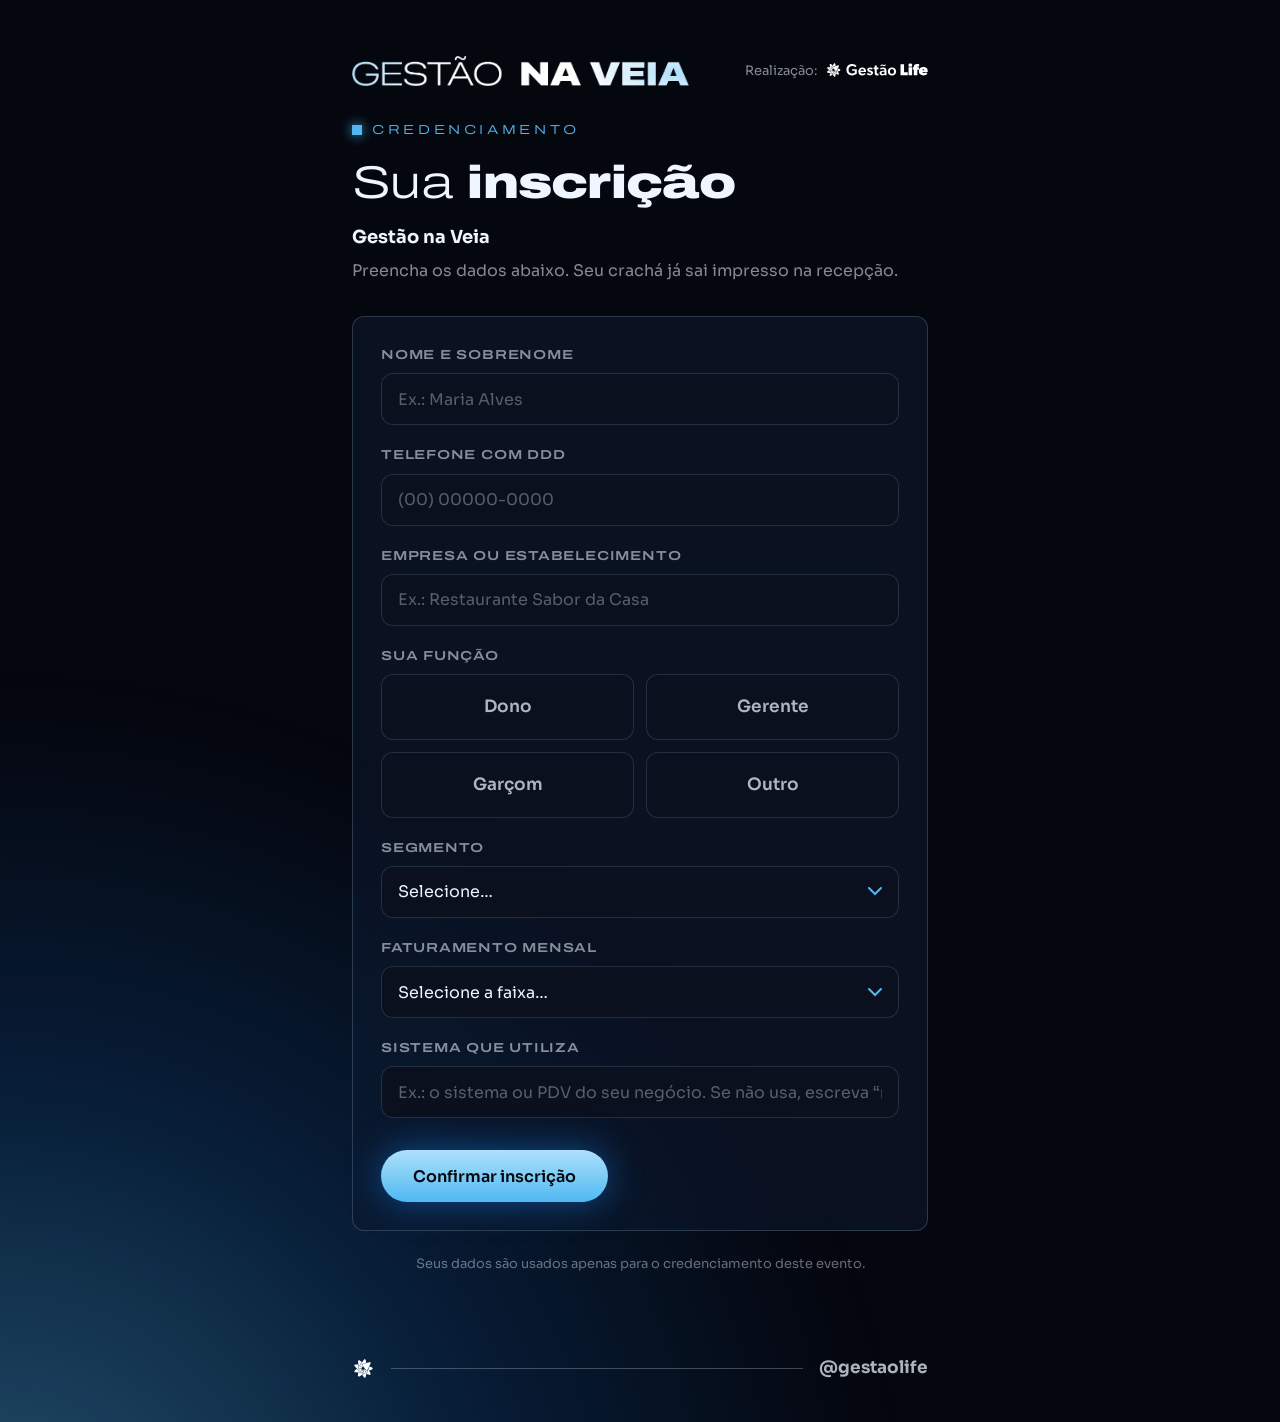
<file: inscricao.html>
<!doctype html>
<html lang="pt-BR">
  <head>
    <meta charset="UTF-8" />
    <meta name="viewport" content="width=device-width, initial-scale=1, viewport-fit=cover" />
    <title>Inscrição · Gestão na Veia</title>
    <meta name="description" content="Faça sua inscrição no evento e retire seu crachá na recepção." />
    <meta name="theme-color" content="#05070F" />

    <link rel="preconnect" href="https://fonts.googleapis.com" />
    <link rel="preconnect" href="https://fonts.gstatic.com" crossorigin />
    <link
      href="https://fonts.googleapis.com/css2?family=Archivo:wdth,wght@125,300;125,400;125,600;125,900&family=Sora:wght@400;600;700&display=swap"
      rel="stylesheet"
    />

    <link rel="stylesheet" href="assets/css/gestao-na-veia.css" />
    <link rel="stylesheet" href="assets/css/crachas.css" />

    <script src="libs/supabase-js-2.112.4.min.js"></script>
    <script src="js/supabase-config.js"></script>
    <!-- só para mostrar como o nome vai sair no crachá, com a mesma regra da impressão -->
    <script src="js/cracha-core.js"></script>
  </head>
  <body>
    <noscript>
      <div style="padding: 24px; font-family: sans-serif; color: #eff6ff; background: #05070f">
        Esta inscrição precisa de JavaScript habilitado no navegador para funcionar.
        Ative o JavaScript e recarregue a página.
      </div>
    </noscript>

    <div class="pagina">
      <div class="halo halo--baixo-esquerda" id="halo"></div>

      <section class="secao conteudo-relativo">
        <div class="container">
          <!-- Topo: marca do evento à esquerda, endosso à direita -->
          <header class="cartaz__topo" style="margin-bottom: 32px">
            <div class="marca-gnv" role="img" aria-label="Gestão na Veia"></div>
            <div class="endosso">
              <span class="endosso__rotulo">Realização:</span>
              <div class="marca-gl" role="img" aria-label="Gestão Life"></div>
            </div>
          </header>

          <!-- ===================== FORMULÁRIO ===================== -->
          <div id="tela-formulario">
            <p class="eyebrow" id="eyebrow-evento">Credenciamento</p>
            <h1 class="h1 mt-16">Sua <span class="destaque">inscrição</span></h1>
            <p class="lead mt-16">
              <strong style="color: var(--frost-100)" id="titulo-evento">Gestão na Veia</strong><span id="titulo-cidade"></span>
            </p>
            <p class="corpo mt-8" id="subtitulo" style="color: var(--frost-55)">
              Preencha os dados abaixo. Seu crachá já sai impresso na recepção.
            </p>

            <div class="alerta alerta--erro oculto mt-24" id="alerta-erro">
              <strong id="alerta-erro-titulo">Não foi possível enviar</strong>
              <p id="alerta-erro-texto">Verifique sua internet e toque em enviar de novo.</p>
            </div>

            <form class="cartao mt-32" id="form" novalidate>
              <div class="campo">
                <label for="f_nome">Nome e sobrenome</label>
                <input type="text" id="f_nome" maxlength="80" autocomplete="name"
                       placeholder="Ex.: Maria Alves" required />
                <span class="legenda oculto" id="previa-cracha">
                  No crachá vai sair: <strong style="color: var(--pulse-300)" id="previa-nome"></strong>
                </span>
                <span class="mensagem-erro oculto" data-erro-de="nome">Informe seu nome e sobrenome.</span>
              </div>

              <div class="campo">
                <label for="f_telefone">Telefone com DDD</label>
                <input type="tel" id="f_telefone" maxlength="16" autocomplete="tel"
                       inputmode="numeric" placeholder="(00) 00000-0000" required />
                <span class="mensagem-erro oculto" data-erro-de="telefone">
                  Informe um telefone com DDD.
                </span>
              </div>

              <div class="campo">
                <label for="f_empresa">Empresa ou estabelecimento</label>
                <input type="text" id="f_empresa" maxlength="120" autocomplete="organization"
                       placeholder="Ex.: Restaurante Sabor da Casa" required />
                <span class="mensagem-erro oculto" data-erro-de="empresa">Informe o nome da empresa.</span>
              </div>

              <div class="campo">
                <span class="campo__rotulo">Sua função</span>
                <div class="opcoes" id="opcoes-funcao"></div>
                <span class="mensagem-erro oculto" data-erro-de="funcao">Escolha a sua função.</span>
              </div>

              <div class="campo oculto" id="campo-funcao-outro">
                <label for="f_funcao_outro">Qual é a sua função?</label>
                <input type="text" id="f_funcao_outro" maxlength="60" placeholder="Ex.: Chef, Caixa, Sócio" />
                <span class="legenda">É o que vai sair impresso no seu crachá.</span>
                <span class="mensagem-erro oculto" data-erro-de="funcao_outro">Escreva a sua função.</span>
              </div>

              <div class="campo">
                <label for="f_segmento">Segmento</label>
                <select id="f_segmento" required></select>
                <span class="mensagem-erro oculto" data-erro-de="segmento">Escolha o segmento.</span>
              </div>

              <div class="campo">
                <label for="f_faturamento">Faturamento mensal</label>
                <select id="f_faturamento" required></select>
                <span class="mensagem-erro oculto" data-erro-de="faturamento">Escolha uma faixa.</span>
              </div>

              <div class="campo" style="margin-bottom: 0">
                <label for="f_sistema">Sistema que utiliza</label>
                <input type="text" id="f_sistema" maxlength="80"
                       placeholder="Ex.: o sistema ou PDV do seu negócio. Se não usa, escreva “não uso”." />
              </div>

              <button type="submit" class="btn btn-cta mt-32" id="btn-enviar">
                Confirmar inscrição
              </button>
            </form>

            <p class="legenda centro mt-24">
              Seus dados são usados apenas para o credenciamento deste evento.
            </p>
          </div>

          <!-- ===================== CONFIRMAÇÃO ===================== -->
          <div id="tela-confirmacao" class="oculto">
            <p class="eyebrow">Tudo certo</p>
            <h1 class="h1 mt-16">Inscrição <span class="destaque destaque--grad">confirmada</span></h1>
            <p class="lead mt-16" id="msg-confirmacao">Retire seu crachá na recepção.</p>

            <div class="cartao cartao--destaque mt-32">
              <p class="rotulo">Seu crachá</p>
              <p class="corpo mt-16">
                Já está sendo impresso com <strong style="color: var(--frost-100)" id="resumo-nome"
                  ></strong><span id="resumo-resto"></span>. É só retirar na recepção.
              </p>
            </div>

            <div class="cartao mt-16 oculto" id="cartao-grupo">
              <p class="rotulo">Grupo do evento</p>
              <p class="corpo mt-16">
                Entre no grupo para receber os avisos, os materiais e as novidades.
              </p>
              <a class="btn btn-cta mt-24" id="btn-grupo" href="#" target="_blank" rel="noopener">
                <svg width="21" height="21" viewBox="0 0 24 24" fill="currentColor" aria-hidden="true">
                  <path d="M12.04 2a9.9 9.9 0 0 0-8.51 14.94L2 22l5.2-1.5A9.9 9.9 0 1 0 12.04 2Zm0 1.67a8.23 8.23 0 1 1-4.2 15.3l-.3-.18-3.09.9.92-3-.2-.31a8.23 8.23 0 0 1 6.87-12.7Zm-3.3 4.4c-.18 0-.47.07-.72.34-.25.27-.95.93-.95 2.27 0 1.34.97 2.63 1.1 2.81.14.18 1.91 3.05 4.72 4.16 2.33.92 2.8.74 3.31.69.5-.05 1.63-.67 1.86-1.31.23-.65.23-1.2.16-1.31-.07-.12-.25-.19-.52-.32-.27-.14-1.63-.8-1.88-.9-.25-.09-.43-.13-.61.14-.18.27-.7.9-.86 1.08-.16.18-.32.2-.59.07-.27-.14-1.16-.43-2.21-1.36-.82-.73-1.37-1.63-1.53-1.9-.16-.28-.02-.43.12-.56.12-.12.27-.32.4-.48.14-.16.19-.27.28-.45.09-.18.05-.34-.02-.48-.07-.14-.6-1.48-.84-2.02-.22-.53-.44-.46-.61-.47h-.51Z" />
                </svg>
                Entrar no grupo do WhatsApp
              </a>
            </div>

            <div class="grupo-botoes mt-32" style="justify-content: center">
              <button type="button" class="btn btn-texto" id="btn-nova">Fazer outra inscrição</button>
            </div>
          </div>
        </div>
      </section>

      <!-- Rodapé de canal: símbolo, filete e arroba -->
      <footer class="rodape-canal conteudo-relativo">
        <div class="simbolo-gl" role="img" aria-label="Gestão Life"></div>
        <div class="rodape-canal__filete"></div>
        <span class="rodape-canal__arroba">@gestaolife</span>
      </footer>
    </div>

    <script>
      (function () {
        'use strict';
        const $ = (id) => document.getElementById(id);
        const mostrar = (el, visivel) => el.classList.toggle('oculto', !visivel);

        /* ---------- opções (fonte única: js/supabase-config.js) ---------- */
        function montarSelect(sel, opcoes, rotuloVazio) {
          sel.innerHTML = '';
          const vazio = document.createElement('option');
          vazio.value = '';
          vazio.textContent = rotuloVazio;
          sel.appendChild(vazio);
          opcoes.forEach((v) => {
            const o = document.createElement('option');
            o.value = v;
            o.textContent = v;
            sel.appendChild(o);
          });
        }
        montarSelect($('f_segmento'), CRACHA_OPCOES.segmento, 'Selecione…');
        montarSelect($('f_faturamento'), CRACHA_OPCOES.faturamento, 'Selecione a faixa…');

        /* Função em botão grande: alvo de toque confortável no celular */
        let funcaoEscolhida = '';
        const caixaFuncao = $('opcoes-funcao');
        CRACHA_OPCOES.funcao.forEach((v) => {
          const b = document.createElement('button');
          b.type = 'button';
          b.className = 'opcao';
          b.textContent = v;
          b.setAttribute('aria-pressed', 'false');
          b.addEventListener('click', () => {
            funcaoEscolhida = v;
            caixaFuncao.querySelectorAll('.opcao').forEach((o) =>
              o.setAttribute('aria-pressed', String(o === b))
            );
            mostrar($('campo-funcao-outro'), v === 'Outro');
            marcarErro('funcao', false);
          });
          caixaFuncao.appendChild(b);
        });

        /* ---------- Supabase ---------- */
        let sb = null;
        try {
          sb = CRACHA_SUPABASE.client();
        } catch (e) {
          console.error(e);
        }

        let linkGrupo = '';
        (async () => {
          if (!sb) return;
          try {
            const { data } = await sb.from(CRACHA_SUPABASE.TABELA_CONFIG).select('chave,valor');
            const cfg = Object.fromEntries((data || []).map((r) => [r.chave, r.valor]));
            const nome = (cfg.evento_nome || '').trim();
            const cidade = (cfg.evento_cidade || '').trim();
            if (nome) {
              $('titulo-evento').textContent = nome;
              document.title = 'Inscrição · ' + nome;
            }
            if (cidade) $('titulo-cidade').textContent = ' · ' + cidade;
            if (cfg.mensagem_confirmacao) $('msg-confirmacao').textContent = cfg.mensagem_confirmacao;
            linkGrupo = (cfg.whatsapp_link || '').trim();
          } catch (e) {
            /* sem internet agora: o envio tenta de novo e avisa se falhar */
          }
        })();

        /* ---------- validação ---------- */
        function marcarErro(campo, erro) {
          const aviso = document.querySelector('[data-erro-de="' + campo + '"]');
          if (aviso) mostrar(aviso, erro);
          return !erro;
        }
        ['f_nome', 'f_telefone', 'f_empresa'].forEach((id) =>
          $(id).addEventListener('input', () => {
            $(id).classList.remove('campo-erro');
            marcarErro(id.slice(2), false);
          })
        );

        /* Telefone: máscara (00) 00000-0000 enquanto digita, só dígitos por baixo */
        const soDigitos = (v) => String(v || '').replace(/\D/g, '');
        function formatarTelefone(v) {
          const d = soDigitos(v).slice(0, 11);
          if (d.length <= 2) return d;
          if (d.length <= 6) return '(' + d.slice(0, 2) + ') ' + d.slice(2);
          if (d.length <= 10) return '(' + d.slice(0, 2) + ') ' + d.slice(2, 6) + '-' + d.slice(6);
          return '(' + d.slice(0, 2) + ') ' + d.slice(2, 7) + '-' + d.slice(7);
        }
        $('f_telefone').addEventListener('input', (ev) => {
          const antes = ev.target.value;
          const formatado = formatarTelefone(antes);
          if (formatado !== antes) ev.target.value = formatado;
        });

        /* Prévia do nome: mostra exatamente o que a impressora vai escrever.
           Usa a mesma função da impressão, então nunca diverge do crachá real. */
        function atualizarPrevia() {
          const nome = $('f_nome').value.trim();
          const curto = nome && window.CrachaCore ? CrachaCore.shortName(nome) : nome;
          const vale = curto && curto.toLowerCase() !== nome.toLowerCase();
          if (vale) $('previa-nome').textContent = curto.toUpperCase();
          mostrar($('previa-cracha'), !!vale);
        }
        $('f_nome').addEventListener('input', atualizarPrevia);

        const coletar = () => ({
          nome: $('f_nome').value.trim(),
          telefone: $('f_telefone').value.trim(),
          empresa: $('f_empresa').value.trim(),
          funcao: funcaoEscolhida === 'Outro' ? $('f_funcao_outro').value.trim() : funcaoEscolhida,
          segmento: $('f_segmento').value,
          faturamento: $('f_faturamento').value,
          sistema: $('f_sistema').value.trim(),
        });

        function validar(d) {
          let ok = true;
          const nomeRuim = d.nome.length < 2;
          $('f_nome').classList.toggle('campo-erro', nomeRuim);
          ok = marcarErro('nome', nomeRuim) && ok;

          // 10 dígitos (fixo) ou 11 (celular), sempre com DDD
          const digitos = soDigitos(d.telefone).length;
          const telRuim = digitos < 10 || digitos > 11;
          $('f_telefone').classList.toggle('campo-erro', telRuim);
          ok = marcarErro('telefone', telRuim) && ok;

          const semEmpresa = !d.empresa;
          $('f_empresa').classList.toggle('campo-erro', semEmpresa);
          ok = marcarErro('empresa', semEmpresa) && ok;

          ok = marcarErro('funcao', !funcaoEscolhida) && ok;
          ok = marcarErro('funcao_outro', funcaoEscolhida === 'Outro' && !d.funcao) && ok;

          $('f_segmento').classList.toggle('campo-erro', !d.segmento);
          ok = marcarErro('segmento', !d.segmento) && ok;

          $('f_faturamento').classList.toggle('campo-erro', !d.faturamento);
          ok = marcarErro('faturamento', !d.faturamento) && ok;
          return ok;
        }

        function erroGeral(titulo, texto) {
          $('alerta-erro-titulo').textContent = titulo;
          $('alerta-erro-texto').textContent = texto;
          mostrar($('alerta-erro'), true);
          $('alerta-erro').scrollIntoView({ behavior: 'smooth', block: 'center' });
        }

        /* ---------- envio ---------- */
        let enviando = false;
        $('form').addEventListener('submit', async (ev) => {
          ev.preventDefault();
          if (enviando) return;

          const d = coletar();
          if (!validar(d)) {
            erroGeral('Faltou preencher', 'Confira os campos destacados abaixo.');
            return;
          }
          if (!sb) {
            erroGeral('Sem conexão', 'Não foi possível conectar. Verifique sua internet e recarregue a página.');
            return;
          }

          enviando = true;
          const btn = $('btn-enviar');
          btn.disabled = true;
          btn.textContent = 'Enviando…';
          mostrar($('alerta-erro'), false);

          // sem .select(): o visitante pode gravar, mas não pode ler a lista
          const { error } = await sb.from(CRACHA_SUPABASE.TABELA_PARTICIPANTES).insert(d);

          if (error) {
            console.error(error);
            erroGeral(
              'Não foi possível enviar',
              'Verifique sua internet e toque em “Confirmar inscrição” novamente. Seus dados continuam preenchidos.'
            );
            enviando = false;
            btn.disabled = false;
            btn.textContent = 'Confirmar inscrição';
            return;
          }

          $('resumo-nome').textContent = d.nome;
          $('resumo-resto').textContent = ', ' + d.empresa + ' e ' + d.funcao;
          if (linkGrupo) {
            $('btn-grupo').href = linkGrupo;
            mostrar($('cartao-grupo'), true);
          }
          mostrar($('tela-formulario'), false);
          mostrar($('tela-confirmacao'), true);
          // a confirmação é peça de encerramento: o halo muda de lugar
          $('halo').className = 'halo halo--centro-baixo';
          window.scrollTo({ top: 0, behavior: 'smooth' });
        });

        /* ---------- nova inscrição (tablet na recepção) ---------- */
        $('btn-nova').addEventListener('click', () => {
          $('form').reset();
          funcaoEscolhida = '';
          caixaFuncao.querySelectorAll('.opcao').forEach((o) => o.setAttribute('aria-pressed', 'false'));
          mostrar($('campo-funcao-outro'), false);
          mostrar($('previa-cracha'), false);
          document.querySelectorAll('.mensagem-erro').forEach((e) => mostrar(e, false));
          document.querySelectorAll('.campo-erro').forEach((e) => e.classList.remove('campo-erro'));
          mostrar($('alerta-erro'), false);
          mostrar($('tela-confirmacao'), false);
          mostrar($('tela-formulario'), true);
          $('halo').className = 'halo halo--baixo-esquerda';
          enviando = false;
          const btn = $('btn-enviar');
          btn.disabled = false;
          btn.textContent = 'Confirmar inscrição';
          window.scrollTo({ top: 0 });
        });
      })();
    </script>
  </body>
</html>
</file>
<file: assets/css/gestao-na-veia.css>
/*
  Gestão na Veia · Design System
  Fonte da verdade: "Design System - Gestão na Veia.md" (vault) + a página visual,
  de onde vieram os tamanhos fechados de marca 58, endosso 36, símbolo 44,
  rótulo Sora 28 e arroba Sora Bold 32.

  Este arquivo é a tradução do sistema (feito para slide 1920x1080) para as telas
  do credenciamento. Os tokens, a tipografia e as regras de fundo são os mesmos;
  o que muda é a escala, que na web acompanha a largura da tela.

  O que o Gestão na Veia NÃO herda da Escola de Gerentes: o laranja, a serifada
  itálica e o grain. Sistema frio, técnico e futurista. Painel, não sala de aula.
*/

/* ---------------------------------------------------------------------
   1. Tokens
   --------------------------------------------------------------------- */
:root {
  /* Deep · fundos azul-noite. Nunca preto puro. */
  --deep-000: #05070f;
  --deep-050: #0a101e;
  --deep-100: #0f1a2e;
  --deep-200: #16253e;
  --deep-300: #20344f;

  /* Pulse · marca, amostrado da própria logo */
  --pulse-100: #e4f5fe;
  --pulse-200: #c6ebfd;
  --pulse-300: #aee1fb;
  --pulse-500: #4fb8f2;
  --pulse-700: #1178dc;
  --pulse-900: #0a4694;

  /* Frost · texto sobre o escuro */
  --frost-100: #eff6ff;
  --frost-72: rgba(239, 246, 255, 0.72);
  --frost-55: rgba(239, 246, 255, 0.55);
  --frost-42: rgba(239, 246, 255, 0.42);
  --frost-34: rgba(239, 246, 255, 0.34);
  --hairline: rgba(174, 225, 251, 0.15);
  --divisor: rgba(174, 225, 251, 0.07);

  /* Semânticas, herdadas do Manual de Marca */
  --success: #19c37d;
  --warning: #f5b000;
  --danger: #dc3250;

  /* Gradiente da logo: só capa e encerramento, na horizontal */
  --grad-logo: linear-gradient(90deg, #aee1fb 0%, #ffffff 45%, #c6ebfd 100%);
  /* CTA: o texto por cima é sempre Deep 000 */
  --grad-cta: linear-gradient(180deg, var(--pulse-300) 0%, var(--pulse-500) 100%);

  /* Raio 12 em vez de 24: canto mais fechado lê como painel */
  --r-xs: 4px;
  --r-sm: 8px;
  --r-md: 12px;
  --r-lg: 20px;
  --r-pill: 9999px;

  --exp: 'Archivo', 'Archivo Expanded', system-ui, -apple-system, sans-serif;
  --sora: 'Sora', system-ui, -apple-system, 'Segoe UI', sans-serif;

  --sombra: 0 18px 44px rgba(0, 0, 0, 0.55);
  --glow-pulse: 0 0 34px rgba(17, 120, 220, 0.55);
  --glow-suave: 0 0 22px rgba(79, 184, 242, 0.3);

  --largura-conteudo: 640px;
  --margem-lateral: 20px;

  /* Ativos oficiais da marca */
  --logo-gnv: url('../img/logo-gestao-na-veia.png');
  --logo-gl: url('../img/logo-gestao-life.svg');
  --simbolo-gl: url('../img/simbolo-gestao-life.svg');
}

/* ---------------------------------------------------------------------
   2. Reset
   --------------------------------------------------------------------- */
*,
*::before,
*::after {
  box-sizing: border-box;
}

html {
  -webkit-text-size-adjust: 100%;
}

body {
  margin: 0;
  background: var(--deep-000);
  color: var(--frost-72);
  font-family: var(--sora);
  font-size: 16px;
  line-height: 1.55;
  -webkit-font-smoothing: antialiased;
  min-height: 100vh;
}

h1,
h2,
h3,
h4,
p,
figure {
  margin: 0;
}

ul,
ol {
  margin: 0;
  padding: 0;
  list-style: none;
}

button,
input,
select,
textarea {
  font-family: inherit;
  color: inherit;
}

a {
  color: var(--pulse-300);
}

img {
  max-width: 100%;
  display: block;
}

:focus-visible {
  outline: 2px solid var(--pulse-500);
  outline-offset: 2px;
  border-radius: var(--r-xs);
}

/* ---------------------------------------------------------------------
   3. Tipografia · duas famílias
   Archivo Expanded (wdth 125) no display e nos rótulos, Sora no resto.
   --------------------------------------------------------------------- */
.h0,
.h1,
.h2,
.h3 {
  font-family: var(--exp);
  font-variation-settings: 'wdth' 125;
  font-weight: 300; /* Light: o peso base do sistema */
  color: var(--frost-100);
  letter-spacing: -0.02em;
  line-height: 1.06;
}

.h0 {
  font-size: clamp(34px, 8.5vw, 62px);
}
.h1 {
  font-size: clamp(28px, 6.5vw, 46px);
  letter-spacing: -0.015em;
}
.h2 {
  font-size: clamp(22px, 5vw, 32px);
  line-height: 1.12;
}
.h3 {
  font-size: 20px;
  font-weight: 600;
  line-height: 1.25;
}

/* Todo título de peça-chave tem uma fatia em Black. Uma a três palavras. */
.destaque {
  font-weight: 900;
  color: var(--frost-100);
}

/* O gradiente da logo entra só na capa e no encerramento */
.destaque--grad {
  background: var(--grad-logo);
  -webkit-background-clip: text;
  background-clip: text;
  color: transparent;
}

.eyebrow {
  display: inline-flex;
  align-items: center;
  gap: 10px;
  font-family: var(--exp);
  font-variation-settings: 'wdth' 125;
  font-weight: 300;
  font-size: 13px;
  letter-spacing: 0.28em;
  text-transform: uppercase;
  color: var(--pulse-500);
}

/* O quadrado luminoso à esquerda do eyebrow */
.eyebrow::before {
  content: '';
  width: 10px;
  height: 10px;
  background: var(--pulse-500);
  box-shadow: 0 0 12px rgba(79, 184, 242, 0.9);
  flex: none;
}

.eyebrow--sem-marcador::before {
  display: none;
}

/* Rótulo: Archivo Expanded. Light acima de 20px, SemiBold abaixo disso. */
.rotulo {
  font-family: var(--exp);
  font-variation-settings: 'wdth' 125;
  font-weight: 600;
  font-size: 13px;
  letter-spacing: 0.1em;
  text-transform: uppercase;
  color: var(--frost-55);
}

.lead {
  font-size: 18px;
  color: var(--frost-72);
}
.corpo {
  font-size: 16px;
  color: var(--frost-72);
}
.corpo-sm {
  font-size: 14px;
  color: var(--frost-55);
}
.legenda {
  font-size: 13px;
  line-height: 1.4;
  color: var(--frost-42);
}

/* Número sempre em Sora tabular. Nunca número em expandida. */
.numero {
  font-family: var(--sora);
  font-weight: 700;
  font-variant-numeric: tabular-nums;
  font-feature-settings: 'tnum' 1;
  font-size: clamp(34px, 9vw, 52px);
  line-height: 1;
  letter-spacing: -0.03em;
  color: var(--pulse-300);
  text-shadow: 0 0 26px rgba(79, 184, 242, 0.45);
}

.tabular {
  font-variant-numeric: tabular-nums;
  font-feature-settings: 'tnum' 1;
}

/* ---------------------------------------------------------------------
   4. Layout
   --------------------------------------------------------------------- */
.pagina {
  position: relative;
  min-height: 100vh;
  overflow-x: hidden;
}

.container {
  width: 100%;
  max-width: var(--largura-conteudo);
  margin: 0 auto;
  padding: 0 var(--margem-lateral);
}

.container--largo {
  max-width: 880px;
}
.container--painel {
  max-width: 1120px;
}

.secao {
  padding: 40px 0;
}

@media (min-width: 720px) {
  :root {
    --margem-lateral: 32px;
  }
  .secao {
    padding: 56px 0;
  }
}

.conteudo-relativo {
  position: relative;
  z-index: 1;
}

/* ---------------------------------------------------------------------
   5. O fundo vivo
   O halo entra em toda peça, atrás dos cards e nunca atrás do título.
   Sem halo o vidro some, porque não há o que refratar.
   --------------------------------------------------------------------- */
.halo {
  position: absolute;
  inset: 0;
  overflow: hidden;
  pointer-events: none;
  z-index: 0;
}

.halo::before {
  content: '';
  position: absolute;
  inset: -10%;
  background: radial-gradient(
    ellipse 70% 90% at 100% 40%,
    rgba(79, 184, 242, 0.45) 0%,
    rgba(17, 120, 220, 0.22) 40%,
    rgba(10, 70, 148, 0) 72%
  );
  filter: blur(40px);
  mix-blend-mode: screen;
}

/* Posições: uma por modelo de peça, para o conjunto não ficar repetitivo */
.halo--baixo-esquerda::before {
  background: radial-gradient(
    ellipse 80% 70% at 8% 100%,
    rgba(79, 184, 242, 0.42) 0%,
    rgba(17, 120, 220, 0.2) 40%,
    rgba(10, 70, 148, 0) 72%
  );
}

.halo--centro-baixo::before {
  background: radial-gradient(
    ellipse 90% 60% at 50% 104%,
    rgba(79, 184, 242, 0.5) 0%,
    rgba(17, 120, 220, 0.24) 38%,
    rgba(10, 70, 148, 0) 70%
  );
}

.halo--faixa-inferior::before {
  background: radial-gradient(
    ellipse 120% 40% at 50% 100%,
    rgba(79, 184, 242, 0.4) 0%,
    rgba(17, 120, 220, 0.18) 45%,
    rgba(10, 70, 148, 0) 75%
  );
}

/* Triângulo da marca: só contorno, sempre girado e sangrando por um canto.
   Um elemento de marca por peça: triângulo OU símbolo, nunca os dois. */
.triangulo {
  position: absolute;
  pointer-events: none;
  z-index: 0;
  fill: none;
  stroke: var(--frost-34);
  stroke-width: 6;
}

/* Símbolo da Gestão Life a 5%, grande, sangrando por um canto */
.simbolo-fundo {
  position: absolute;
  pointer-events: none;
  z-index: 0;
  background: var(--simbolo-gl) no-repeat center / contain;
  opacity: 0.05;
}

/* ---------------------------------------------------------------------
   6. Vidro · card e pill
   Aproximação web do efeito Glass: o desfoque acontece sobre o halo.
   --------------------------------------------------------------------- */
.cartao {
  position: relative;
  background: rgba(15, 26, 46, 0.55);
  backdrop-filter: blur(14px) saturate(118%);
  -webkit-backdrop-filter: blur(14px) saturate(118%);
  border: 1px solid rgba(174, 225, 251, 0.2);
  border-radius: var(--r-md);
  padding: 24px;
}

@media (min-width: 560px) {
  .cartao {
    padding: 28px;
  }
}

.cartao--solido {
  background: var(--deep-100);
  backdrop-filter: none;
  -webkit-backdrop-filter: none;
}

.cartao--compacto {
  padding: 18px 20px;
}

/* Card destacado: barra Pulse 500 de 3 px na esquerda. Um por tela, no máximo. */
.cartao--destaque {
  border-left: 3px solid var(--pulse-500);
  box-shadow: var(--glow-suave);
}

.cartao-altura-total {
  height: 100%;
  display: flex;
  flex-direction: column;
}

/* Grade: cards lado a lado sempre com a mesma altura */
.grade {
  display: grid;
  gap: 14px;
  align-items: stretch;
}
.grade--2 {
  grid-template-columns: repeat(auto-fit, minmax(220px, 1fr));
}
.grade--3 {
  grid-template-columns: repeat(auto-fit, minmax(190px, 1fr));
}

.divisor {
  border: none;
  border-top: 1px solid var(--divisor);
  margin: 20px 0;
}

/* Filete de luz: nasce e morre em alpha 0 */
.filete {
  height: 1px;
  border: 0;
  background: linear-gradient(90deg, rgba(174, 225, 251, 0) 0%, var(--frost-42) 50%, rgba(174, 225, 251, 0) 100%);
}

/* Pill de vidro: em wrap horizontal, nunca empilhado */
.pills {
  display: flex;
  flex-wrap: wrap;
  gap: 10px;
}

.pill {
  display: inline-flex;
  align-items: center;
  gap: 8px;
  padding: 8px 18px;
  border-radius: var(--r-pill);
  background: rgba(15, 26, 46, 0.55);
  backdrop-filter: blur(14px) saturate(118%);
  -webkit-backdrop-filter: blur(14px) saturate(118%);
  border: 1px solid rgba(174, 225, 251, 0.2);
  font-family: var(--exp);
  font-variation-settings: 'wdth' 125;
  font-weight: 600;
  font-size: 12.5px;
  letter-spacing: 0.1em;
  text-transform: uppercase;
  color: var(--pulse-300);
  white-space: nowrap;
}

.pill--ok {
  color: var(--success);
  border-color: rgba(25, 195, 125, 0.35);
}
.pill--aviso {
  color: var(--warning);
  border-color: rgba(245, 176, 0, 0.35);
}
.pill--erro {
  color: #ff8d9d;
  border-color: rgba(220, 50, 80, 0.4);
}

.pill__led {
  width: 8px;
  height: 8px;
  border-radius: 50%;
  background: currentColor;
  box-shadow: 0 0 10px currentColor;
  flex: none;
}

/* ---------------------------------------------------------------------
   7. Botões
   Pulse 700 nunca vira texto. Texto sobre botão é sempre Deep 000.
   --------------------------------------------------------------------- */
.btn {
  display: inline-flex;
  align-items: center;
  justify-content: center;
  gap: 9px;
  border: none;
  cursor: pointer;
  font-family: var(--sora);
  font-weight: 600;
  font-size: 16px;
  border-radius: var(--r-pill);
  padding: 15px 32px;
  min-height: 52px;
  text-decoration: none;
  transition: transform 0.1s ease, box-shadow 0.15s ease, opacity 0.15s ease;
}

.btn:active {
  transform: scale(0.985);
}

/* CTA: gradiente da marca com texto Deep 000. Um primário por tela. */
.btn-cta {
  background: var(--grad-cta);
  color: var(--deep-000);
  box-shadow: var(--glow-pulse);
  width: 100%;
}

@media (min-width: 560px) {
  .btn-cta {
    width: auto;
  }
}

.btn-cta:disabled {
  opacity: 0.5;
  box-shadow: none;
  cursor: not-allowed;
}

.btn-secundario {
  background: transparent;
  color: var(--frost-100);
  border: 1px solid rgba(174, 225, 251, 0.25);
}

.btn-secundario:hover {
  border-color: var(--pulse-500);
}

.btn-texto {
  background: transparent;
  color: var(--frost-55);
  padding: 12px 16px;
  min-height: 44px;
}

.btn-texto:hover {
  color: var(--frost-100);
}

.btn-perigo {
  background: transparent;
  color: #ff8d9d;
  border: 1px solid rgba(220, 50, 80, 0.4);
}

.btn-perigo:hover {
  background: rgba(220, 50, 80, 0.12);
}

.btn--curto {
  width: auto;
  padding: 9px 18px;
  font-size: 14px;
  min-height: 0;
}

.grupo-botoes {
  display: flex;
  flex-wrap: wrap;
  gap: 12px;
  align-items: center;
}

/* ---------------------------------------------------------------------
   8. Formulário
   --------------------------------------------------------------------- */
.campo {
  display: flex;
  flex-direction: column;
  gap: 8px;
  margin-bottom: 20px;
}

.campo label,
.campo__rotulo {
  font-family: var(--exp);
  font-variation-settings: 'wdth' 125;
  font-weight: 600;
  font-size: 13px;
  letter-spacing: 0.06em;
  text-transform: uppercase;
  color: var(--frost-55);
}

.campo input,
.campo select,
.campo textarea {
  background: var(--deep-050);
  border: 1px solid var(--hairline);
  border-radius: var(--r-md);
  padding: 14px 16px;
  font-size: 16px; /* piso: abaixo disso o iPhone dá zoom sozinho */
  color: var(--frost-100);
  width: 100%;
  min-height: 52px;
}

.campo input::placeholder {
  color: var(--frost-34);
}

.campo input:focus,
.campo select:focus,
.campo textarea:focus {
  border-color: var(--pulse-500);
  outline: none;
  box-shadow: 0 0 0 3px rgba(79, 184, 242, 0.16);
}

.campo select {
  appearance: none;
  -webkit-appearance: none;
  background-image: url("data:image/svg+xml;charset=utf-8,%3Csvg xmlns='http://www.w3.org/2000/svg' width='14' height='9'%3E%3Cpath d='M1 1l6 6 6-6' stroke='%234FB8F2' stroke-width='2' fill='none' stroke-linecap='round'/%3E%3C/svg%3E");
  background-repeat: no-repeat;
  background-position: right 16px center;
  padding-right: 40px;
}

.campo-erro {
  border-color: var(--danger) !important;
}

.mensagem-erro {
  font-size: 13.5px;
  color: #ff8d9d;
}

/* Opção grande em botão (função do participante) */
.opcoes {
  display: grid;
  grid-template-columns: repeat(2, minmax(0, 1fr));
  gap: 12px;
}

.opcao {
  appearance: none;
  min-height: 66px;
  padding: 14px 16px;
  border: 1px solid var(--hairline);
  border-radius: var(--r-md);
  background: var(--deep-050);
  color: var(--frost-72);
  font-family: var(--sora);
  font-size: 17px;
  font-weight: 600;
  cursor: pointer;
  transition: border-color 0.12s ease, background 0.12s ease, color 0.12s ease;
}

.opcao:hover {
  border-color: rgba(174, 225, 251, 0.28);
  color: var(--frost-100);
}

.opcao[aria-pressed='true'] {
  border-color: var(--pulse-500);
  background: rgba(79, 184, 242, 0.14);
  color: var(--pulse-200);
  box-shadow: var(--glow-suave);
}

.alternador {
  display: flex;
  align-items: flex-start;
  gap: 12px;
  margin-top: 18px;
  cursor: pointer;
}

.alternador input {
  margin-top: 3px;
  width: 20px;
  height: 20px;
  flex: none;
  accent-color: var(--pulse-700);
}

.alternador strong {
  display: block;
  font-size: 15px;
  color: var(--frost-100);
  font-weight: 600;
}

/* ---------------------------------------------------------------------
   9. Alertas
   --------------------------------------------------------------------- */
.alerta {
  display: flex;
  flex-direction: column;
  gap: 6px;
  padding: 16px 18px;
  border-radius: var(--r-md);
  border: 1px solid var(--hairline);
  border-left: 3px solid var(--frost-42);
  background: var(--deep-100);
}

.alerta--aviso {
  border-left-color: var(--warning);
}
.alerta--erro {
  border-left-color: var(--danger);
}
.alerta--sucesso {
  border-left-color: var(--success);
}

.alerta strong {
  color: var(--frost-100);
  font-size: 15px;
}

.alerta p {
  font-size: 14.5px;
  color: var(--frost-55);
}

/* Aviso flutuante */
.aviso-flutuante {
  position: fixed;
  left: 50%;
  bottom: 24px;
  transform: translateX(-50%);
  z-index: 60;
  max-width: calc(100vw - 32px);
  padding: 13px 22px;
  border-radius: var(--r-pill);
  border: 1px solid rgba(174, 225, 251, 0.25);
  background: var(--deep-200);
  color: var(--frost-100);
  font-size: 14.5px;
  box-shadow: var(--sombra);
}

.aviso-flutuante--erro {
  border-color: rgba(220, 50, 80, 0.5);
  color: #ff8d9d;
}

/* ---------------------------------------------------------------------
   10. Marca · topo e rodapé de canal
   Tamanhos fixos, nunca por proporção da peça: marca 58, endosso 36,
   símbolo 44. Na web o tamanho acompanha a tela, mantendo a relação.
   --------------------------------------------------------------------- */
.marca-gnv {
  background: var(--logo-gnv) no-repeat left center / contain;
  aspect-ratio: 798 / 71;
  height: 30px;
  width: auto;
}

.marca-gl {
  background: var(--logo-gl) no-repeat left center / contain;
  aspect-ratio: 1393 / 262;
  height: 19px;
  width: auto;
}

.simbolo-gl {
  background: var(--simbolo-gl) no-repeat center / contain;
  aspect-ratio: 1 / 1;
  height: 23px;
  width: auto;
  flex: none;
}

/* Endosso: a logo, nunca o nome escrito por extenso */
.endosso {
  display: flex;
  align-items: center;
  gap: 10px;
}

.endosso__rotulo {
  font-family: var(--sora);
  font-size: 13px;
  font-weight: 400;
  color: var(--frost-55);
  white-space: nowrap;
}

/* Rodapé de canal: símbolo · filete · @gestaolife */
.rodape-canal {
  display: flex;
  align-items: center;
  gap: 16px;
  padding: 26px var(--margem-lateral) 40px;
  max-width: var(--largura-conteudo);
  margin: 0 auto;
}

.rodape-canal__filete {
  flex: 1;
  height: 1px;
  background: var(--frost-42);
  opacity: 0.6;
}

.rodape-canal__arroba {
  font-family: var(--sora);
  font-weight: 700;
  font-size: 17px;
  color: var(--frost-72);
  white-space: nowrap;
}

/* ---------------------------------------------------------------------
   11. Utilitários
   --------------------------------------------------------------------- */
.oculto {
  display: none !important;
}
.centro {
  text-align: center;
}
.mt-8 {
  margin-top: 8px;
}
.mt-16 {
  margin-top: 16px;
}
.mt-24 {
  margin-top: 24px;
}
.mt-32 {
  margin-top: 32px;
}
.mb-16 {
  margin-bottom: 16px;
}

body.sem-rolagem {
  overflow: hidden;
}

/* Overlay de modal */
.overlay {
  position: fixed;
  inset: 0;
  z-index: 50;
  display: flex;
  align-items: flex-start;
  justify-content: center;
  padding: 40px var(--margem-lateral);
  overflow-y: auto;
  background: rgba(3, 5, 10, 0.82);
  backdrop-filter: blur(6px);
}

.overlay__caixa {
  width: 100%;
  max-width: 440px;
  padding: 24px;
  border-radius: var(--r-md);
  border: 1px solid rgba(174, 225, 251, 0.22);
  background: var(--deep-100);
  box-shadow: var(--sombra);
}
</file>
<file: assets/css/crachas.css>
/*
  Crachás de Evento · complemento do Design System Gestão na Veia.

  Aqui fica só o que existe apenas neste sistema: o cartaz do QR Code, as
  linhas-card dos participantes, as abas do painel e as regras de impressão.
  Tudo com os tokens do sistema, nenhuma cor solta.
*/

/* ---------------------------------------------------------------------
   1. Topo do painel
   --------------------------------------------------------------------- */
.topo-fixo {
  position: sticky;
  top: 0;
  z-index: 30;
  background: rgba(5, 7, 15, 0.9);
  backdrop-filter: blur(12px);
  -webkit-backdrop-filter: blur(12px);
  border-bottom: 1px solid var(--divisor);
}

.topo-fixo__interno {
  display: flex;
  align-items: center;
  gap: 14px;
  flex-wrap: wrap;
  padding: 13px var(--margem-lateral);
  max-width: 1120px;
  margin: 0 auto;
}

.topo-fixo__acoes {
  margin-left: auto;
  display: flex;
  align-items: center;
  gap: 10px;
  flex-wrap: wrap;
}

/* O topo leva as duas marcas. Em tela estreita o endosso sai para os
   controles da recepção não quebrarem em três linhas. */
.endosso--topo-painel {
  display: none;
  padding-left: 14px;
  border-left: 1px solid var(--divisor);
}

@media (min-width: 1000px) {
  .endosso--topo-painel {
    display: flex;
  }
}

/* A pílula da impressora abre o passo a passo: é onde a pessoa olha quando
   o crachá não sai, então é de onde a ajuda tem que sair. */
.pill--clicavel {
  cursor: pointer;
  font-family: inherit;
}

.pill--clicavel:hover {
  border-color: var(--pulse-500);
}

.pill--clicavel::after {
  content: '?';
  display: inline-flex;
  align-items: center;
  justify-content: center;
  width: 15px;
  height: 15px;
  border-radius: 50%;
  border: 1px solid currentColor;
  font-size: 10px;
  opacity: 0.75;
}

/* Passos numerados da ajuda */
.ajuda-passos {
  display: flex;
  flex-direction: column;
  gap: 16px;
  counter-reset: passo;
}

.ajuda-passos li {
  display: grid;
  grid-template-columns: 26px 1fr;
  gap: 12px;
  counter-increment: passo;
}

.ajuda-passos li::before {
  content: counter(passo);
  display: flex;
  align-items: center;
  justify-content: center;
  width: 26px;
  height: 26px;
  border-radius: var(--r-sm);
  background: rgba(79, 184, 242, 0.14);
  border: 1px solid rgba(174, 225, 251, 0.2);
  color: var(--pulse-300);
  font-size: 13px;
  font-weight: 700;
  font-variant-numeric: tabular-nums;
}

.ajuda-passos strong {
  display: block;
  font-size: 15px;
  color: var(--frost-100);
}

.ajuda-passos span {
  display: block;
  margin-top: 3px;
  font-size: 14px;
  line-height: 1.45;
  color: var(--frost-55);
}

/* Impressão parada: barra logo abaixo do topo, visível em qualquer aba.
   Vermelha de propósito, é a única coisa no painel que exige ação imediata. */
.barra-pausada {
  position: sticky;
  top: 60px;
  z-index: 29;
  display: flex;
  align-items: center;
  justify-content: space-between;
  gap: 16px;
  flex-wrap: wrap;
  padding: 14px var(--margem-lateral);
  max-width: 1120px;
  margin: 0 auto;
  border-radius: 0 0 var(--r-md) var(--r-md);
  border: 1px solid rgba(220, 50, 80, 0.45);
  border-top: none;
  background: rgba(70, 12, 24, 0.94);
  backdrop-filter: blur(10px);
  -webkit-backdrop-filter: blur(10px);
}

.barra-pausada__texto strong {
  display: block;
  font-size: 15px;
  color: #ff9aa6;
}

.barra-pausada__texto span {
  font-size: 14px;
  color: var(--frost-72);
}

/* ---------------------------------------------------------------------
   2. Abas
   --------------------------------------------------------------------- */
.abas {
  display: flex;
  gap: 8px;
  overflow-x: auto;
  padding-bottom: 4px;
  -webkit-overflow-scrolling: touch;
  scrollbar-width: none;
}
.abas::-webkit-scrollbar {
  display: none;
}

.aba {
  flex: none;
  padding: 10px 20px;
  border-radius: var(--r-pill);
  border: 1px solid var(--hairline);
  background: var(--deep-050);
  color: var(--frost-55);
  font-family: var(--exp);
  font-variation-settings: 'wdth' 125;
  font-weight: 600;
  font-size: 12.5px;
  letter-spacing: 0.1em;
  text-transform: uppercase;
  cursor: pointer;
  white-space: nowrap;
  transition: border-color 0.12s ease, color 0.12s ease, background 0.12s ease;
}

.aba:hover {
  border-color: rgba(174, 225, 251, 0.3);
  color: var(--frost-100);
}

.aba[aria-selected='true'] {
  border-color: var(--pulse-500);
  background: rgba(79, 184, 242, 0.14);
  color: var(--pulse-200);
}

/* ---------------------------------------------------------------------
   3. Participantes · linhas-card, nunca tabela crua
   --------------------------------------------------------------------- */
.lista-participantes {
  display: flex;
  flex-direction: column;
  gap: 12px;
}

.linha-participante {
  display: flex;
  flex-direction: column;
  gap: 14px;
  background: rgba(15, 26, 46, 0.55);
  backdrop-filter: blur(14px) saturate(118%);
  -webkit-backdrop-filter: blur(14px) saturate(118%);
  border: 1px solid rgba(174, 225, 251, 0.2);
  border-radius: var(--r-md);
  padding: 18px 20px;
  transition: border-color 0.12s ease;
}

.linha-participante:hover {
  border-color: rgba(174, 225, 251, 0.32);
}

/* Quem ainda não tem crachá é o que importa na recepção: barra Pulse 500 */
.linha-participante--pendente {
  border-left: 3px solid var(--pulse-500);
}

@media (min-width: 760px) {
  .linha-participante {
    flex-direction: row;
    align-items: center;
    justify-content: space-between;
    flex-wrap: wrap;
  }
}

.linha-participante__corpo {
  min-width: 0;
  flex: 1 1 260px;
}

.linha-participante__topo {
  display: flex;
  align-items: center;
  gap: 10px;
  flex-wrap: wrap;
}

.linha-participante__nome {
  font-size: 17px;
  font-weight: 600;
  color: var(--frost-100);
  min-width: 0;
}

.linha-participante__empresa {
  font-size: 15px;
  color: var(--frost-72);
  margin-top: 3px;
}

.linha-participante__dados {
  display: flex;
  flex-wrap: wrap;
  gap: 6px 14px;
  margin-top: 8px;
  font-size: 14px;
  color: var(--frost-42);
}

.linha-participante__acoes {
  display: flex;
  align-items: center;
  gap: 8px;
  flex-wrap: wrap;
  flex: none;
}

.lista-vazia {
  text-align: center;
  padding: 48px 20px;
  color: var(--frost-42);
}

/* ---------------------------------------------------------------------
   4. Estação de impressão
   --------------------------------------------------------------------- */
.caixa-auto {
  border: 1px solid var(--hairline);
  border-radius: var(--r-md);
  background: var(--deep-050);
  padding: 20px;
  transition: border-color 0.15s ease, box-shadow 0.15s ease, background 0.15s ease;
}

.caixa-auto--ligada {
  border-color: var(--pulse-500);
  background: rgba(79, 184, 242, 0.1);
  box-shadow: var(--glow-suave);
}

/* O crachá é físico: fundo branco de verdade, não uma superfície do tema */
.previa-cracha {
  border-radius: var(--r-sm);
  background: #fff;
  max-width: 100%;
  height: auto;
  box-shadow: var(--sombra);
}

.registro {
  display: flex;
  flex-direction: column;
  gap: 8px;
  max-height: 320px;
  overflow-y: auto;
}

.registro__item {
  display: flex;
  align-items: baseline;
  gap: 10px;
  padding: 10px 14px;
  border-radius: var(--r-sm);
  background: var(--deep-050);
  border: 1px solid var(--divisor);
  font-size: 14px;
  color: var(--frost-55);
}

.registro__item strong {
  color: var(--frost-100);
  font-weight: 600;
}

.registro__hora {
  font-size: 12.5px;
  color: var(--frost-34);
  font-variant-numeric: tabular-nums;
  flex: none;
}

.registro__item--ok {
  border-left: 3px solid var(--success);
}
.registro__item--erro {
  border-left: 3px solid var(--danger);
}

/* ---------------------------------------------------------------------
   5. Cartaz do QR Code
   É uma peça do sistema, então segue a régua do slide: duas margens
   (marca 72, conteúdo 115 sobre 1920) e os tamanhos fixos de marca.
   Em cqw sobre a largura do cartaz: 72/1920 = 3.75cqw, 115/1920 = 6cqw,
   marca 58 = 3.02cqw, endosso 36 = 1.88cqw, símbolo 44 = 2.29cqw.
   --------------------------------------------------------------------- */
.cartaz {
  position: relative;
  overflow: hidden;
  container-type: inline-size;
  width: 100%;
  max-width: 520px;
  margin: 0 auto;
  aspect-ratio: 210 / 297;
  background: var(--deep-000);
  border: 1px solid var(--hairline);
  border-radius: var(--r-md);
  display: flex;
  flex-direction: column;
}

.cartaz__interno {
  position: relative;
  z-index: 2;
  display: flex;
  flex-direction: column;
  height: 100%;
  padding: 3.75cqw;
}

/* Topo do slide continua existindo para as telas do painel e da inscrição */
.cartaz__topo {
  display: flex;
  align-items: center;
  justify-content: space-between;
  gap: 3cqw;
}

/* Conteúdo na margem de 115 */
.cartaz__conteudo {
  flex: 1;
  display: flex;
  flex-direction: column;
  align-items: center;
  justify-content: center;
  text-align: center;
  gap: 3cqw;
  padding: 2cqw 2.25cqw 0;
}

/* A marca do evento domina a peça: grande e centralizada, acima da edição */
.cartaz__marca {
  width: 66%;
  height: auto;
  margin-bottom: 1cqw;
}

.cartaz__eyebrow {
  font-family: var(--exp);
  font-variation-settings: 'wdth' 125;
  font-weight: 300;
  font-size: 1.85cqw;
  letter-spacing: 0.28em;
  text-transform: uppercase;
  color: var(--pulse-500);
}

.cartaz__titulo {
  font-family: var(--exp);
  font-variation-settings: 'wdth' 125;
  font-weight: 300;
  font-size: 6.6cqw;
  line-height: 1.04;
  letter-spacing: -0.02em;
  color: var(--frost-100);
}

/* A fatia em Black leva o gradiente da logo: o cartaz é peça de capa */
.cartaz__titulo .destaque {
  font-weight: 900;
  background: var(--grad-logo);
  -webkit-background-clip: text;
  background-clip: text;
  color: transparent;
}

.cartaz__cidade {
  font-family: var(--sora);
  font-size: 2.6cqw;
  font-weight: 600;
  color: var(--pulse-300);
}

/* O QR fica sempre em cartão claro: leitura garantida em qualquer câmera */
.cartaz__qr {
  background: var(--frost-100);
  border-radius: var(--r-md);
  padding: 2.6cqw;
  width: 58%;
  flex: none;
  box-shadow: 0 0 60px rgba(79, 184, 242, 0.35);
}

/* O cartaz é capa: o halo aparece mais que numa tela densa, e vem pela
   direita, atrás do QR, nunca atrás do título. */
.cartaz .halo::before {
  background: radial-gradient(
    ellipse 62% 78% at 104% 46%,
    rgba(79, 184, 242, 0.62) 0%,
    rgba(17, 120, 220, 0.3) 38%,
    rgba(10, 70, 148, 0) 72%
  );
  filter: blur(46px);
}

.cartaz__qr svg {
  display: block;
  width: 100%;
  height: auto;
}

.cartaz__chamada {
  font-family: var(--sora);
  font-size: 2.5cqw;
  font-weight: 600;
  color: var(--frost-100);
  line-height: 1.3;
}

.cartaz__passos {
  font-family: var(--sora);
  font-size: 1.95cqw;
  color: var(--frost-55);
  line-height: 1.45;
}

.cartaz__url {
  font-family: var(--sora);
  font-size: 1.6cqw;
  color: var(--frost-34);
  word-break: break-all;
}

/* Rodapé: endosso centralizado e a arroba embaixo */
.cartaz__rodape {
  display: flex;
  flex-direction: column;
  align-items: center;
  gap: 1.6cqw;
}

.cartaz__endosso {
  display: flex;
  align-items: center;
  gap: 1.4cqw;
}

.cartaz__endosso .endosso__rotulo {
  font-size: 1.6cqw;
}

.cartaz__endosso .marca-gl {
  height: 2.4cqw;
}

.cartaz__rodape .rodape-canal__arroba {
  font-size: 1.5cqw;
  color: var(--frost-42);
}

/* Versão clara: para impressora comum. A paleta inverte e o vidro vira
   card sólido com borda, como manda o item de material impresso. */
.cartaz--claro {
  background: var(--frost-100);
  border-color: rgba(5, 7, 15, 0.14);
}
.cartaz--claro .cartaz__titulo,
.cartaz--claro .cartaz__chamada {
  color: var(--deep-000);
}
.cartaz--claro .cartaz__titulo .destaque {
  background: none;
  -webkit-background-clip: border-box;
  background-clip: border-box;
  color: var(--pulse-700);
}
.cartaz--claro .cartaz__cidade {
  color: var(--pulse-700);
}
.cartaz--claro .cartaz__eyebrow {
  color: var(--pulse-700);
}
.cartaz--claro .cartaz__passos {
  color: rgba(5, 7, 15, 0.62);
}
.cartaz--claro .cartaz__url {
  color: rgba(5, 7, 15, 0.42);
}
.cartaz--claro .cartaz__qr {
  background: transparent;
  padding: 0;
  box-shadow: none;
}
.cartaz--claro .cartaz__rodape .rodape-canal__arroba {
  color: rgba(5, 7, 15, 0.55);
}
/* o rótulo do endosso é Frost: no claro ficaria branco sobre branco */
.cartaz--claro .cartaz__endosso .endosso__rotulo {
  color: rgba(5, 7, 15, 0.62);
}
.cartaz--claro .cartaz__rodape .rodape-canal__filete {
  background: rgba(5, 7, 15, 0.3);
}
.cartaz--claro .halo,
.cartaz--claro .triangulo {
  display: none;
}
/* logo e símbolo são brancos: no claro invertem para o Deep */
.cartaz--claro .marca-gnv,
.cartaz--claro .marca-gl,
.cartaz--claro .simbolo-gl {
  filter: invert(1) brightness(0.24);
}

/* ---------------------------------------------------------------------
   6. Impressão do cartaz
   --------------------------------------------------------------------- */
@media print {
  @page {
    size: A4 portrait;
    margin: 0;
  }

  body.imprimindo-cartaz {
    background: #fff;
  }

  body.imprimindo-cartaz > *:not(#area-impressao) {
    display: none !important;
  }

  body.imprimindo-cartaz #area-impressao {
    display: block !important;
  }

  body.imprimindo-cartaz .cartaz {
    max-width: none;
    width: 100%;
    height: 100vh;
    aspect-ratio: auto;
    border: none;
    border-radius: 0;
    -webkit-print-color-adjust: exact;
    print-color-adjust: exact;
  }
}

/* ---------------------------------------------------------------------
   7. Ajustes finos
   --------------------------------------------------------------------- */
.grade--estacao {
  display: grid;
  gap: 16px;
  align-items: stretch;
  grid-template-columns: 1fr;
}

@media (min-width: 900px) {
  .grade--estacao {
    grid-template-columns: 1.35fr 1fr;
  }
}

.barra-ferramentas {
  display: flex;
  gap: 12px;
  align-items: center;
  flex-wrap: wrap;
}

.busca {
  flex: 1 1 240px;
}

.busca input {
  width: 100%;
  background: var(--deep-050);
  border: 1px solid var(--hairline);
  border-radius: var(--r-md);
  padding: 13px 16px;
  font-size: 16px;
  color: var(--frost-100);
  min-height: 48px;
}

.busca input:focus {
  border-color: var(--pulse-500);
  outline: none;
}

.contagem {
  font-size: 14px;
  color: var(--frost-42);
  font-variant-numeric: tabular-nums;
}

/* Card de número: o número domina, o rótulo explica */
.cartao-numero {
  display: flex;
  flex-direction: column;
  gap: 4px;
  height: 100%;
  padding: 18px 20px;
  border-radius: var(--r-md);
  border: 1px solid rgba(174, 225, 251, 0.2);
  background: rgba(15, 26, 46, 0.55);
  backdrop-filter: blur(14px) saturate(118%);
  -webkit-backdrop-filter: blur(14px) saturate(118%);
}

.cartao-numero .numero {
  font-size: clamp(28px, 6vw, 40px);
}

.linha-admin {
  display: flex;
  align-items: center;
  gap: 12px;
  flex-wrap: wrap;
  padding: 12px 14px;
  border-radius: var(--r-md);
  border: 1px solid var(--divisor);
  background: var(--deep-050);
}

.linha-admin__email {
  flex: 1 1 200px;
  min-width: 0;
  font-size: 15px;
  color: var(--frost-72);
  word-break: break-all;
}

.caixa-link {
  display: flex;
  align-items: center;
  justify-content: space-between;
  gap: 14px;
  flex-wrap: wrap;
  padding: 14px 16px;
  border-radius: var(--r-md);
  border: 1px dashed rgba(174, 225, 251, 0.28);
  background: var(--deep-000);
}

.link-publico {
  margin-top: 4px;
  font-size: 14px;
  color: var(--pulse-300);
  word-break: break-all;
}
</file>
